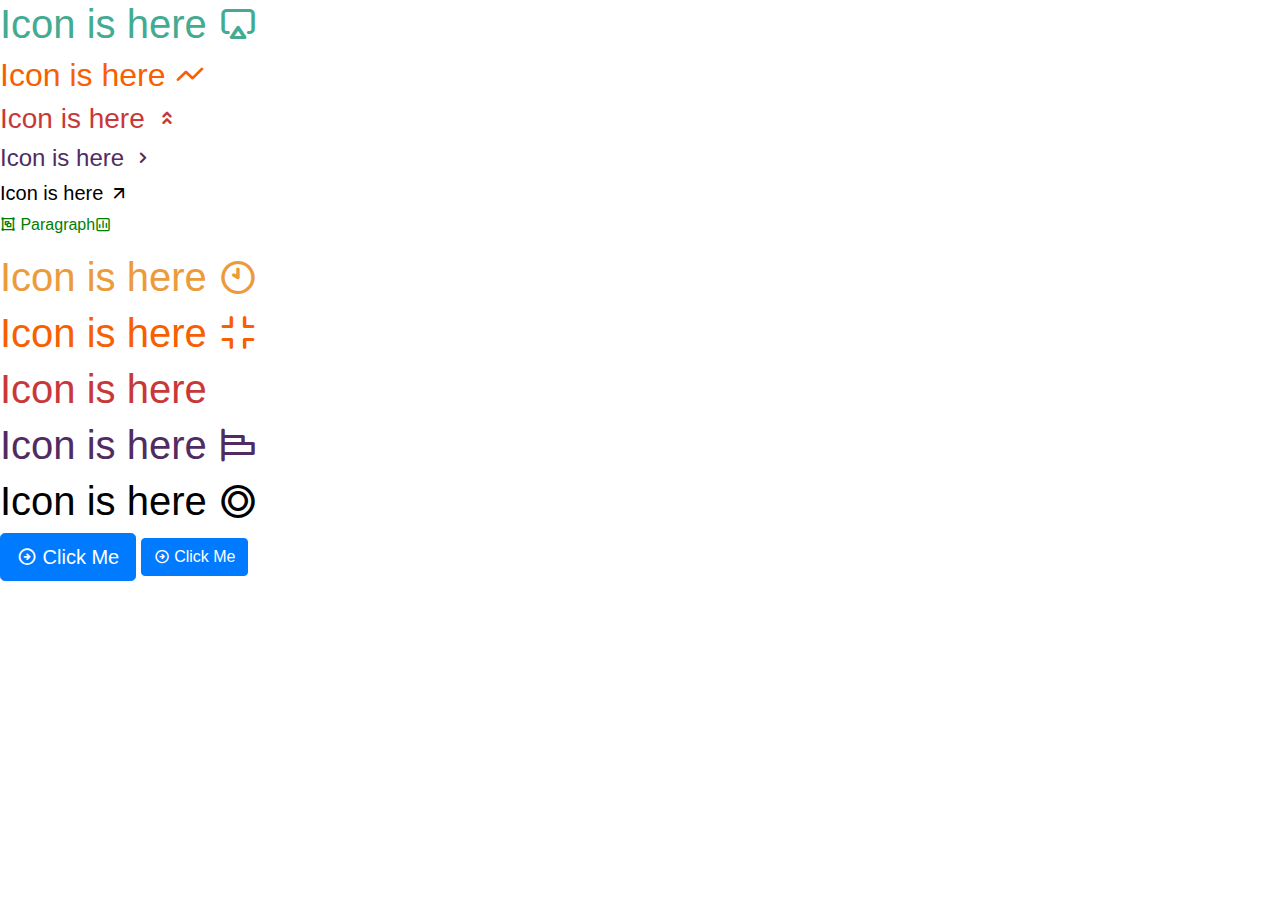
<file: assets/libs/@iconscout/unicons/index-line.html>
<!DOCTYPE html>
<html lang="en">
  <head>
    <meta charset="UTF-8" />
    <meta name="viewport" content="width=device-width, initial-scale=1.0" />
    <meta http-equiv="X-UA-Compatible" content="ie=edge" />
    <title>Unicons</title>
    <link rel="stylesheet" href="./css/line.css" />
    <link rel="stylesheet" href="https://stackpath.bootstrapcdn.com/bootstrap/4.5.2/css/bootstrap.min.css" integrity="sha384-JcKb8q3iqJ61gNV9KGb8thSsNjpSL0n8PARn9HuZOnIxN0hoP+VmmDGMN5t9UJ0Z" crossorigin="anonymous">
  </head>
  <body>
    <h1 style="color: #43ab92;">Icon is here <i class="uil uil-airplay"></i></h1>
    <h2 style="color: #f75f00">Icon is here <i class="uil uil-analysis"></i></h2>
    <h3 style="color: #c93838">
      Icon is here <i class="uil uil-angle-double-up"></i>
    </h3>
    <h4 style="color: #512c62">
      Icon is here <i class="uil uil-angle-right"></i>
    </h4>
    <h5 style="color: #000000">
      Icon is here <i class="uil uil-arrow-up-right"></i>
    </h5>
    <p style="color: green">
      <i class="uil uil-object-group"></i> Paragraph<i class="uil uil-chart"></i>
    </p>

    <h1 style="color: #ec9b3b">
      Icon is here <i class="uil uil-white uil-clock-ten"></i>
    </h1>
    <h1 style="color: #f75f00; --uil-color: #000000">
      Icon is here <i class="uil uil-white uil-compress"></i>
    </h1>
    <h1 style="color: #c93838">
      Icon is here <i class="uil uil-white uil-exit"></i>
    </h1>
    <h1 style="color: #512c62">
      Icon is here <i class="uil uil-white uil-horizontal-align-left"></i>
    </h1>
    <h1 style="color: #000000">
      Icon is here <i class="uil uil-white uil-record-audio"></i>
    </h1>

    <button type="button" class="btn btn-primary btn-lg">
      <i class="uil uil-arrow-circle-right"></i>
      Click Me
    </button>
    <button type="button" class="btn btn-primary">
      <i class="uil uil-arrow-circle-right"></i>
      Click Me
    </button>
  </body>
</html>
</file>
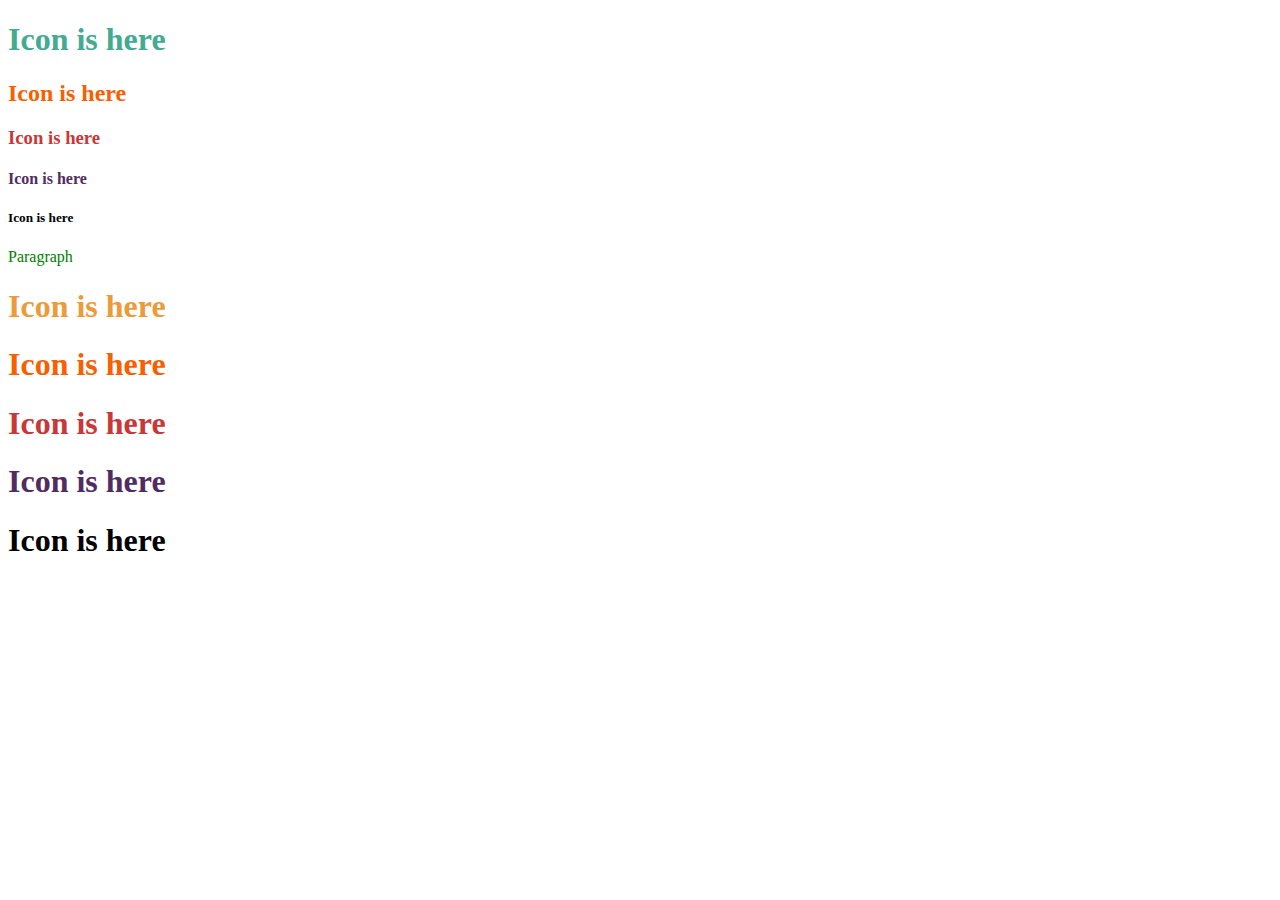
<file: assets/libs/@iconscout/unicons/index-monochrome.html>
<!DOCTYPE html>
<html lang="en">
  <head>
    <meta charset="UTF-8" />
    <meta name="viewport" content="width=device-width, initial-scale=1.0" />
    <meta http-equiv="X-UA-Compatible" content="ie=edge" />
    <title>Unicons</title>
    <script src="./script/monochrome/bundle.js"></script>
  </head>
  <body>
    <h1 style="color: #43ab92;">Icon is here <i class="uim uim-airplay" style="--uim-color: #f75f00"></i></h1>
    <h2 style="color: #f75f00">Icon is here <i class="uim uim-analysis"></i></h2>
    <h3 style="color: #c93838">
      Icon is here <i class="uim uim-angle-double-up"></i>
    </h3>
    <h4 style="color: #512c62">
      Icon is here <i class="uim uim-angle-right"></i>
    </h4>
    <h5 style="color: #000000">
      Icon is here <i class="uim uim-arrow-up-right"></i>
    </h5>
    <p style="color: green">
      <i class="uim uim-object-group"></i> Paragraph<i class="uim uim-chart"></i>
    </p>

    <h1 style="color: #ec9b3b">
      Icon is here <i class="uim uim-white uim-clock-ten"></i>
    </h1>
    <h1 style="color: #f75f00; --uim-color: #000000">
      Icon is here <i class="uim uim-white uim-compress"></i>
    </h1>
    <h1 style="color: #c93838">
      Icon is here <i class="uim uim-white uim-exit"></i>
    </h1>
    <h1 style="color: #512c62">
      Icon is here <i class="uim uim-white uim-horizontal-align-left"></i>
    </h1>
    <h1 style="color: #000000">
      Icon is here <i class="uim uim-white uim-record-audio"></i>
    </h1>
  </body>
</html>
</file>
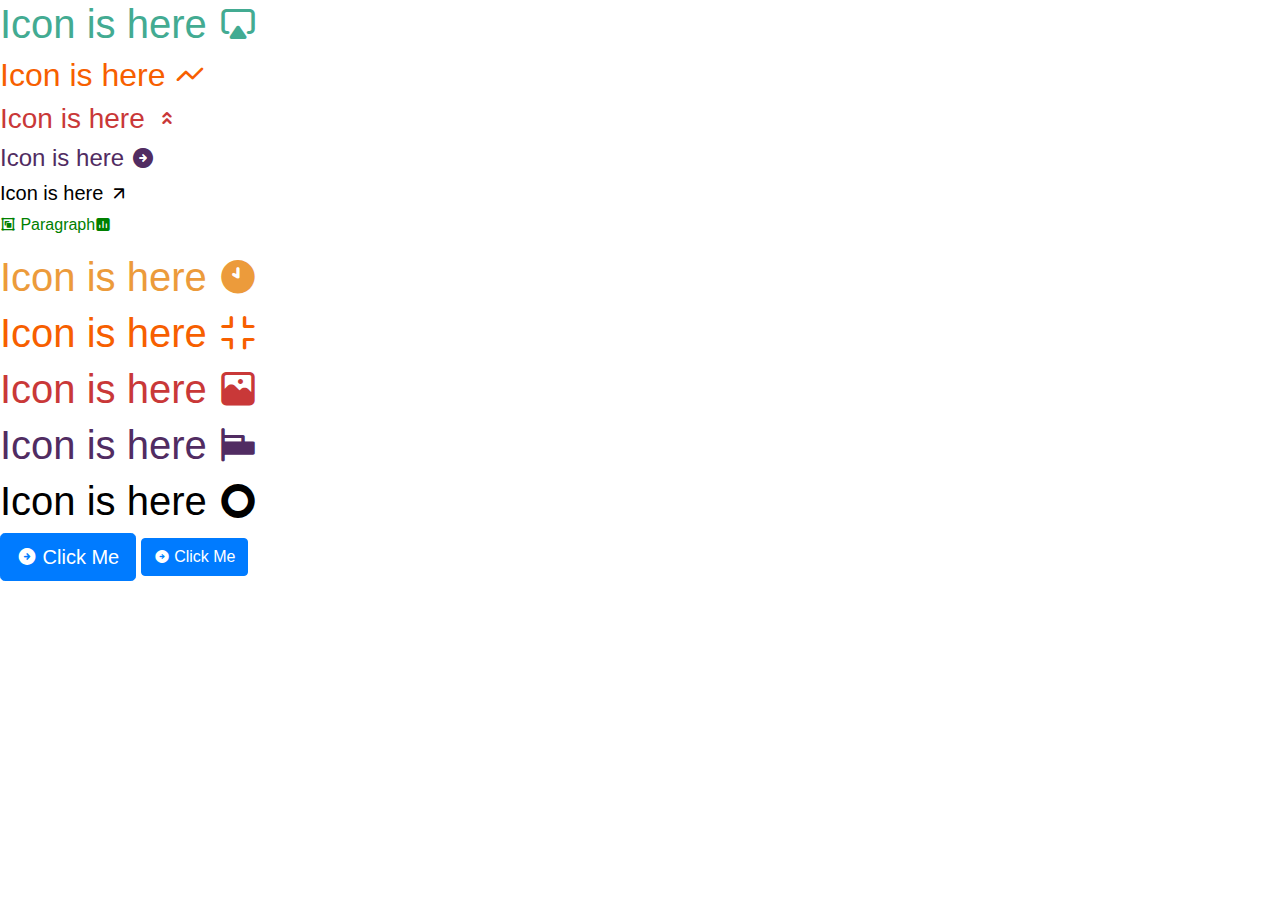
<file: assets/libs/@iconscout/unicons/index-solid.html>
<!DOCTYPE html>
<html lang="en">
  <head>
    <meta charset="UTF-8" />
    <meta name="viewport" content="width=device-width, initial-scale=1.0" />
    <meta http-equiv="X-UA-Compatible" content="ie=edge" />
    <title>Unicons</title>
    <link rel="stylesheet" href="./css/solid.css" />
    <link rel="stylesheet" href="https://stackpath.bootstrapcdn.com/bootstrap/4.5.2/css/bootstrap.min.css" integrity="sha384-JcKb8q3iqJ61gNV9KGb8thSsNjpSL0n8PARn9HuZOnIxN0hoP+VmmDGMN5t9UJ0Z" crossorigin="anonymous">
  </head>
  <body>
    <h1 style="color: #43ab92;">Icon is here <i class="uis uis-airplay"></i></h1>
    <h2 style="color: #f75f00">Icon is here <i class="uis uis-analysis"></i></h2>
    <h3 style="color: #c93838">
      Icon is here <i class="uis uis-angle-double-up"></i>
    </h3>
    <h4 style="color: #512c62">
      Icon is here <i class="uis uis-arrow-circle-right"></i>
    </h4>
    <h5 style="color: #000000">
      Icon is here <i class="uis uis-arrow-up-right"></i>
    </h5>
    <p style="color: green">
      <i class="uis uis-object-group"></i> Paragraph<i class="uis uis-chart"></i>
    </p>

    <h1 style="color: #ec9b3b">
      Icon is here <i class="uis uis-white uis-clock-ten"></i>
    </h1>
    <h1 style="color: #f75f00; --uis-color: #000000">
      Icon is here <i class="uis uis-white uis-compress"></i>
    </h1>
    <h1 style="color: #c93838">
      Icon is here <i class="uis uis-white uis-scenery"></i>
    </h1>
    <h1 style="color: #512c62">
      Icon is here <i class="uis uis-white uis-horizontal-align-left"></i>
    </h1>
    <h1 style="color: #000000">
      Icon is here <i class="uis uis-white uis-record-audio"></i>
    </h1>

    <button type="button" class="btn btn-primary btn-lg">
      <i class="uis uis-arrow-circle-right"></i>
      Click Me
    </button>
    <button type="button" class="btn btn-primary">
      <i class="uis uis-arrow-circle-right"></i>
      Click Me
    </button>
  </body>
</html>
</file>
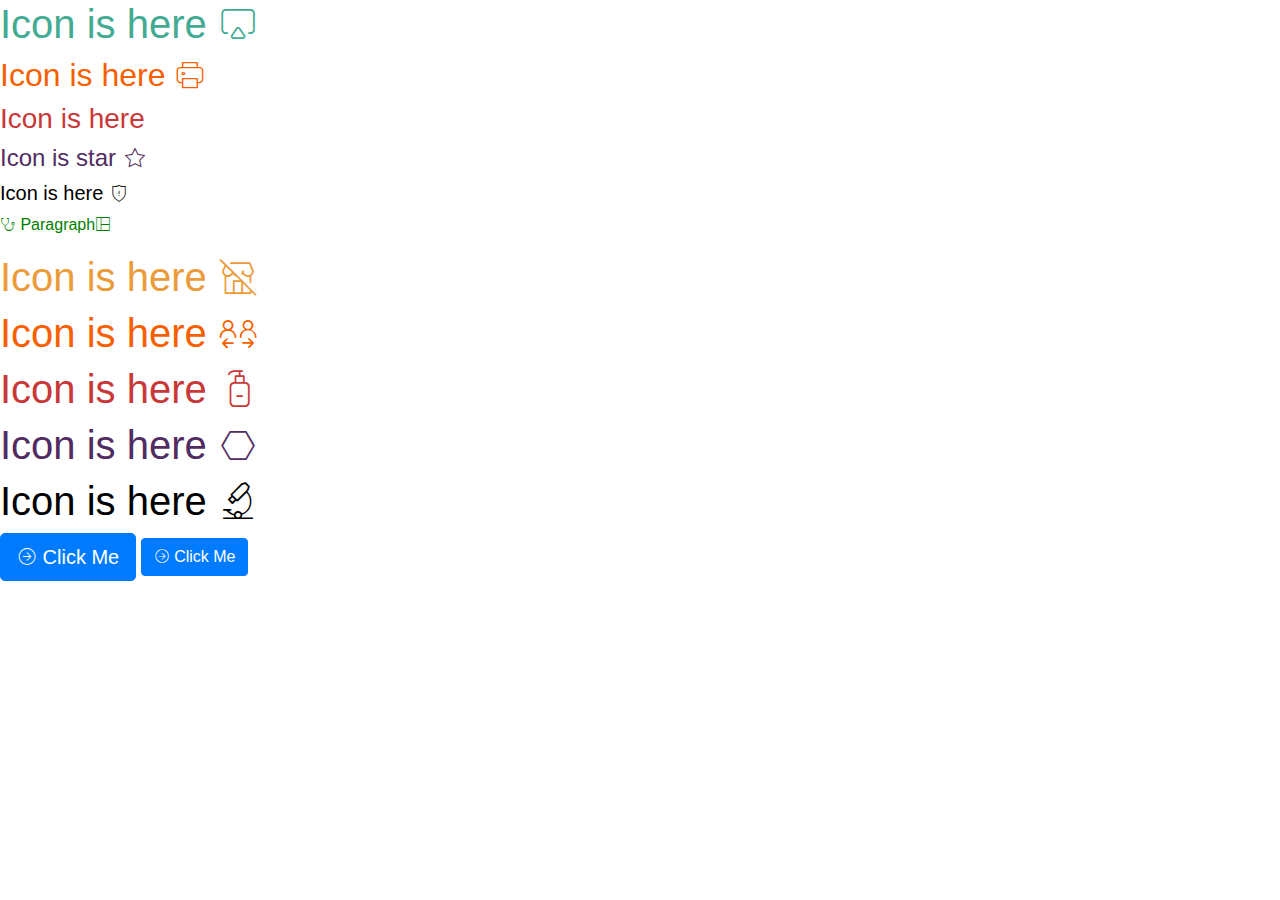
<file: assets/libs/@iconscout/unicons/index-thinline.html>
<!DOCTYPE html>
<html lang="en">
  <head>
    <meta charset="UTF-8" />
    <meta name="viewport" content="width=device-width, initial-scale=1.0" />
    <meta http-equiv="X-UA-Compatible" content="ie=edge" />
    <title>Unicons</title>
    <link rel="stylesheet" href="./css/thinline.css" />
    <link
      rel="stylesheet"
      href="https://stackpath.bootstrapcdn.com/bootstrap/4.5.2/css/bootstrap.min.css"
      integrity="sha384-JcKb8q3iqJ61gNV9KGb8thSsNjpSL0n8PARn9HuZOnIxN0hoP+VmmDGMN5t9UJ0Z"
      crossorigin="anonymous"
    />
  </head>
  <body>
    <h1 style="color: #43ab92">Icon is here <i class="uit uit-airplay"></i></h1>
    <h2 style="color: #f75f00">Icon is here <i class="uit uit-print"></i></h2>
    <h3 style="color: #c93838">
      Icon is here <i class="uit uit-angle-double-up"></i>
    </h3>
    <h4 style="color: #512c62">Icon is star <i class="uit uit-star"></i></h4>
    <h5 style="color: #000000">
      Icon is here <i class="uit uit-shield-exclamation"></i>
    </h5>
    <p style="color: green">
      <i class="uit uit-stethoscope-alt"></i> Paragraph<i
        class="uit uit-window-grid"
      ></i>
    </p>

    <h1 style="color: #ec9b3b">
      Icon is here <i class="uit uit-white uit-store-slash"></i>
    </h1>
    <h1 style="color: #f75f00; --uit-color: #000000">
      Icon is here <i class="uit uit-white uit-social-distancing"></i>
    </h1>
    <h1 style="color: #c93838">
      Icon is here <i class="uit uit-white uit-sanitizer-alt"></i>
    </h1>
    <h1 style="color: #512c62">
      Icon is here <i class="uit uit-white uit-polygon"></i>
    </h1>
    <h1 style="color: #000000">
      Icon is here <i class="uit uit-white uit-microscope"></i>
    </h1>

    <button type="button" class="btn btn-primary btn-lg">
      <i class="uit uit-arrow-circle-right"></i>
      Click Me
    </button>
    <button type="button" class="btn btn-primary">
      <i class="uit uit-arrow-circle-right"></i>
      Click Me
    </button>
  </body>
</html>
</file>
<file: assets/libs/@iconscout/unicons/css/line.css>
@font-face {
  font-family: 'unicons-line';
  src: url('../fonts/line/unicons-0.eot');
  src: url('../fonts/line/unicons-0.eot#iefix') format('embedded-opentype'),
        url('../fonts/line/unicons-0.woff2') format('woff2'),
        url('../fonts/line/unicons-0.woff') format('woff'),
        url('../fonts/line/unicons-0.ttf') format('truetype'),
        url('../fonts/line/unicons-0.svg#unicons') format('svg');
  font-weight: normal;
  font-style: normal;
  unicode-range: U+E800-E83B;
}
@font-face {
  font-family: 'unicons-line';
  src: url('../fonts/line/unicons-1.eot');
  src: url('../fonts/line/unicons-1.eot#iefix') format('embedded-opentype'),
        url('../fonts/line/unicons-1.woff2') format('woff2'),
        url('../fonts/line/unicons-1.woff') format('woff'),
        url('../fonts/line/unicons-1.ttf') format('truetype'),
        url('../fonts/line/unicons-1.svg#unicons') format('svg');
  font-weight: normal;
  font-style: normal;
  unicode-range: U+E83C-E877;
}
@font-face {
  font-family: 'unicons-line';
  src: url('../fonts/line/unicons-10.eot');
  src: url('../fonts/line/unicons-10.eot#iefix') format('embedded-opentype'),
        url('../fonts/line/unicons-10.woff2') format('woff2'),
        url('../fonts/line/unicons-10.woff') format('woff'),
        url('../fonts/line/unicons-10.ttf') format('truetype'),
        url('../fonts/line/unicons-10.svg#unicons') format('svg');
  font-weight: normal;
  font-style: normal;
  unicode-range: U+EA5B-EA96;
}
@font-face {
  font-family: 'unicons-line';
  src: url('../fonts/line/unicons-11.eot');
  src: url('../fonts/line/unicons-11.eot#iefix') format('embedded-opentype'),
        url('../fonts/line/unicons-11.woff2') format('woff2'),
        url('../fonts/line/unicons-11.woff') format('woff'),
        url('../fonts/line/unicons-11.ttf') format('truetype'),
        url('../fonts/line/unicons-11.svg#unicons') format('svg');
  font-weight: normal;
  font-style: normal;
  unicode-range: U+EA97-EAD4;
}
@font-face {
  font-family: 'unicons-line';
  src: url('../fonts/line/unicons-12.eot');
  src: url('../fonts/line/unicons-12.eot#iefix') format('embedded-opentype'),
        url('../fonts/line/unicons-12.woff2') format('woff2'),
        url('../fonts/line/unicons-12.woff') format('woff'),
        url('../fonts/line/unicons-12.ttf') format('truetype'),
        url('../fonts/line/unicons-12.svg#unicons') format('svg');
  font-weight: normal;
  font-style: normal;
  unicode-range: U+EAD5-EB11;
}
@font-face {
  font-family: 'unicons-line';
  src: url('../fonts/line/unicons-13.eot');
  src: url('../fonts/line/unicons-13.eot#iefix') format('embedded-opentype'),
        url('../fonts/line/unicons-13.woff2') format('woff2'),
        url('../fonts/line/unicons-13.woff') format('woff'),
        url('../fonts/line/unicons-13.ttf') format('truetype'),
        url('../fonts/line/unicons-13.svg#unicons') format('svg');
  font-weight: normal;
  font-style: normal;
  unicode-range: U+EB12-EB4D;
}
@font-face {
  font-family: 'unicons-line';
  src: url('../fonts/line/unicons-14.eot');
  src: url('../fonts/line/unicons-14.eot#iefix') format('embedded-opentype'),
        url('../fonts/line/unicons-14.woff2') format('woff2'),
        url('../fonts/line/unicons-14.woff') format('woff'),
        url('../fonts/line/unicons-14.ttf') format('truetype'),
        url('../fonts/line/unicons-14.svg#unicons') format('svg');
  font-weight: normal;
  font-style: normal;
  unicode-range: U+EB4E-EB89;
}
@font-face {
  font-family: 'unicons-line';
  src: url('../fonts/line/unicons-15.eot');
  src: url('../fonts/line/unicons-15.eot#iefix') format('embedded-opentype'),
        url('../fonts/line/unicons-15.woff2') format('woff2'),
        url('../fonts/line/unicons-15.woff') format('woff'),
        url('../fonts/line/unicons-15.ttf') format('truetype'),
        url('../fonts/line/unicons-15.svg#unicons') format('svg');
  font-weight: normal;
  font-style: normal;
  unicode-range: U+EB8A-EBC5;
}
@font-face {
  font-family: 'unicons-line';
  src: url('../fonts/line/unicons-16.eot');
  src: url('../fonts/line/unicons-16.eot#iefix') format('embedded-opentype'),
        url('../fonts/line/unicons-16.woff2') format('woff2'),
        url('../fonts/line/unicons-16.woff') format('woff'),
        url('../fonts/line/unicons-16.ttf') format('truetype'),
        url('../fonts/line/unicons-16.svg#unicons') format('svg');
  font-weight: normal;
  font-style: normal;
  unicode-range: U+EBC6-EC01;
}
@font-face {
  font-family: 'unicons-line';
  src: url('../fonts/line/unicons-17.eot');
  src: url('../fonts/line/unicons-17.eot#iefix') format('embedded-opentype'),
        url('../fonts/line/unicons-17.woff2') format('woff2'),
        url('../fonts/line/unicons-17.woff') format('woff'),
        url('../fonts/line/unicons-17.ttf') format('truetype'),
        url('../fonts/line/unicons-17.svg#unicons') format('svg');
  font-weight: normal;
  font-style: normal;
  unicode-range: U+EC02-EC3D;
}
@font-face {
  font-family: 'unicons-line';
  src: url('../fonts/line/unicons-18.eot');
  src: url('../fonts/line/unicons-18.eot#iefix') format('embedded-opentype'),
        url('../fonts/line/unicons-18.woff2') format('woff2'),
        url('../fonts/line/unicons-18.woff') format('woff'),
        url('../fonts/line/unicons-18.ttf') format('truetype'),
        url('../fonts/line/unicons-18.svg#unicons') format('svg');
  font-weight: normal;
  font-style: normal;
  unicode-range: U+EC3E-EC79;
}
@font-face {
  font-family: 'unicons-line';
  src: url('../fonts/line/unicons-19.eot');
  src: url('../fonts/line/unicons-19.eot#iefix') format('embedded-opentype'),
        url('../fonts/line/unicons-19.woff2') format('woff2'),
        url('../fonts/line/unicons-19.woff') format('woff'),
        url('../fonts/line/unicons-19.ttf') format('truetype'),
        url('../fonts/line/unicons-19.svg#unicons') format('svg');
  font-weight: normal;
  font-style: normal;
  unicode-range: U+EC7A-ECB5;
}
@font-face {
  font-family: 'unicons-line';
  src: url('../fonts/line/unicons-2.eot');
  src: url('../fonts/line/unicons-2.eot#iefix') format('embedded-opentype'),
        url('../fonts/line/unicons-2.woff2') format('woff2'),
        url('../fonts/line/unicons-2.woff') format('woff'),
        url('../fonts/line/unicons-2.ttf') format('truetype'),
        url('../fonts/line/unicons-2.svg#unicons') format('svg');
  font-weight: normal;
  font-style: normal;
  unicode-range: U+E878-E8B3;
}
@font-face {
  font-family: 'unicons-line';
  src: url('../fonts/line/unicons-20.eot');
  src: url('../fonts/line/unicons-20.eot#iefix') format('embedded-opentype'),
        url('../fonts/line/unicons-20.woff2') format('woff2'),
        url('../fonts/line/unicons-20.woff') format('woff'),
        url('../fonts/line/unicons-20.ttf') format('truetype'),
        url('../fonts/line/unicons-20.svg#unicons') format('svg');
  font-weight: normal;
  font-style: normal;
  unicode-range: U+ECB6-ECB9;
}
@font-face {
  font-family: 'unicons-line';
  src: url('../fonts/line/unicons-3.eot');
  src: url('../fonts/line/unicons-3.eot#iefix') format('embedded-opentype'),
        url('../fonts/line/unicons-3.woff2') format('woff2'),
        url('../fonts/line/unicons-3.woff') format('woff'),
        url('../fonts/line/unicons-3.ttf') format('truetype'),
        url('../fonts/line/unicons-3.svg#unicons') format('svg');
  font-weight: normal;
  font-style: normal;
  unicode-range: U+E8B4-E8EF;
}
@font-face {
  font-family: 'unicons-line';
  src: url('../fonts/line/unicons-4.eot');
  src: url('../fonts/line/unicons-4.eot#iefix') format('embedded-opentype'),
        url('../fonts/line/unicons-4.woff2') format('woff2'),
        url('../fonts/line/unicons-4.woff') format('woff'),
        url('../fonts/line/unicons-4.ttf') format('truetype'),
        url('../fonts/line/unicons-4.svg#unicons') format('svg');
  font-weight: normal;
  font-style: normal;
  unicode-range: U+E8F0-E92B;
}
@font-face {
  font-family: 'unicons-line';
  src: url('../fonts/line/unicons-5.eot');
  src: url('../fonts/line/unicons-5.eot#iefix') format('embedded-opentype'),
        url('../fonts/line/unicons-5.woff2') format('woff2'),
        url('../fonts/line/unicons-5.woff') format('woff'),
        url('../fonts/line/unicons-5.ttf') format('truetype'),
        url('../fonts/line/unicons-5.svg#unicons') format('svg');
  font-weight: normal;
  font-style: normal;
  unicode-range: U+E92C-E967;
}
@font-face {
  font-family: 'unicons-line';
  src: url('../fonts/line/unicons-6.eot');
  src: url('../fonts/line/unicons-6.eot#iefix') format('embedded-opentype'),
        url('../fonts/line/unicons-6.woff2') format('woff2'),
        url('../fonts/line/unicons-6.woff') format('woff'),
        url('../fonts/line/unicons-6.ttf') format('truetype'),
        url('../fonts/line/unicons-6.svg#unicons') format('svg');
  font-weight: normal;
  font-style: normal;
  unicode-range: U+E968-E9A4;
}
@font-face {
  font-family: 'unicons-line';
  src: url('../fonts/line/unicons-7.eot');
  src: url('../fonts/line/unicons-7.eot#iefix') format('embedded-opentype'),
        url('../fonts/line/unicons-7.woff2') format('woff2'),
        url('../fonts/line/unicons-7.woff') format('woff'),
        url('../fonts/line/unicons-7.ttf') format('truetype'),
        url('../fonts/line/unicons-7.svg#unicons') format('svg');
  font-weight: normal;
  font-style: normal;
  unicode-range: U+E9A5-E9E1;
}
@font-face {
  font-family: 'unicons-line';
  src: url('../fonts/line/unicons-8.eot');
  src: url('../fonts/line/unicons-8.eot#iefix') format('embedded-opentype'),
        url('../fonts/line/unicons-8.woff2') format('woff2'),
        url('../fonts/line/unicons-8.woff') format('woff'),
        url('../fonts/line/unicons-8.ttf') format('truetype'),
        url('../fonts/line/unicons-8.svg#unicons') format('svg');
  font-weight: normal;
  font-style: normal;
  unicode-range: U+E9E2-EA1D;
}
@font-face {
  font-family: 'unicons-line';
  src: url('../fonts/line/unicons-9.eot');
  src: url('../fonts/line/unicons-9.eot#iefix') format('embedded-opentype'),
        url('../fonts/line/unicons-9.woff2') format('woff2'),
        url('../fonts/line/unicons-9.woff') format('woff'),
        url('../fonts/line/unicons-9.ttf') format('truetype'),
        url('../fonts/line/unicons-9.svg#unicons') format('svg');
  font-weight: normal;
  font-style: normal;
  unicode-range: U+EA1E-EA5A;
}[class^="uil-"]:before,
[class*=" uil-"]:before {
  font-family: "unicons-line";
  font-style: normal;
  font-weight: normal;
  speak: none;

  display: inline-block;
  text-decoration: inherit;

  /* For safety - reset parent styles, that can break glyph codes */
  font-variant: normal;
  text-transform: none;

  /* fix buttons height, for twitter bootstrap */
  line-height: 1;

  /* Font smoothing. That was taken from TWBS */
  -webkit-font-smoothing: antialiased;
  -moz-osx-font-smoothing: grayscale;
}

/* Flip and Rotate */

[class*="uil-"].flip-horizontal:before {
  transform: scaleX(-1);
}
[class*="uil-"].flip-horizontal.rotate-90:before {
  transform: rotate(90deg) scaleX(-1);
}
[class*="uil-"].flip-horizontal.rotate-180:before {
  transform: rotate(180deg) scaleX(-1);
}
[class*="uil-"].flip-horizontal.rotate-270:before {
  transform: rotate(270deg) scaleX(-1);
}
[class*="uil-"].flip-horizontal.flip-vertical:before {
  transform: scale(-1);
}
[class*="uil-"].flip-horizontal.flip-vertical.rotate-90:before {
  transform: rotate(90deg) scale(-1);
}
[class*="uil-"].flip-horizontal.flip-vertical.rotate-180:before {
  transform: rotate(180deg) scale(-1);
}
[class*="uil-"].flip-horizontal.flip-vertical.rotate-270:before {
  transform: rotate(270deg) scale(-1);
}
[class*="uil-"].flip-vertical:before {
  transform: scaleY(-1);
}
[class*="uil-"].flip-vertical.rotate-90:before {
  transform: rotate(90deg) scaleY(-1);
}
[class*="uil-"].flip-vertical.rotate-180:before {
  transform: rotate(180deg) scaleY(-1);
}
[class*="uil-"].flip-vertical.rotate-270:before {
  transform: rotate(270deg) scaleY(-1);
}
[class*="uil-"].rotate-90:before {
  transform: rotate(90deg);
}
[class*="uil-"].rotate-180:before {
  transform: rotate(180deg);
}
[class*="uil-"].rotate-270:before {
  transform: rotate(270deg);
}
.uil-comment-block:before { content: '\e800'; }.uil-comment-alt-edit:before { content: '\e801'; }.uil-comments:before { content: '\e802'; }.uil-comment-alt-search:before { content: '\e803'; }.uil-comment-shield:before { content: '\e804'; }.uil-comment-alt-dots:before { content: '\e805'; }.uil-comment-download:before { content: '\e806'; }.uil-comment-check:before { content: '\e807'; }.uil-comment-alt-chart-lines:before { content: '\e808'; }.uil-comment-alt-download:before { content: '\e809'; }.uil-comment-alt-lock:before { content: '\e80a'; }.uil-comment-medical:before { content: '\e80b'; }.uil-comment-alt-heart:before { content: '\e80c'; }.uil-comment:before { content: '\e80d'; }.uil-comment-alt-share:before { content: '\e80e'; }.uil-comment-alt-upload:before { content: '\e80f'; }.uil-comment-dots:before { content: '\e810'; }.uil-comment-alt-lines:before { content: '\e811'; }.uil-comment-lock:before { content: '\e812'; }.uil-comment-heart:before { content: '\e813'; }.uil-comment-info-alt:before { content: '\e814'; }.uil-comment-upload:before { content: '\e815'; }.uil-comment-alt-medical:before { content: '\e816'; }.uil-chat-info:before { content: '\e817'; }.uil-comment-alt-notes:before { content: '\e818'; }.uil-comment-alt-plus:before { content: '\e819'; }.uil-comment-alt-image:before { content: '\e81a'; }.uil-comment-share:before { content: '\e81b'; }.uil-comment-edit:before { content: '\e81c'; }.uil-comment-alt-block:before { content: '\e81d'; }.uil-comment-chart-line:before { content: '\e81e'; }.uil-comment-alt-question:before { content: '\e81f'; }.uil-comment-lines:before { content: '\e820'; }.uil-comment-redo:before { content: '\e821'; }.uil-comment-alt-check:before { content: '\e822'; }.uil-comment-alt-shield:before { content: '\e823'; }.uil-chat:before { content: '\e824'; }.uil-comment-alt-message:before { content: '\e825'; }.uil-comment-search:before { content: '\e826'; }.uil-chat-bubble-user:before { content: '\e827'; }.uil-comments-alt:before { content: '\e828'; }.uil-comment-image:before { content: '\e829'; }.uil-comment-alt:before { content: '\e82a'; }.uil-comment-verify:before { content: '\e82b'; }.uil-comment-plus:before { content: '\e82c'; }.uil-comment-question:before { content: '\e82d'; }.uil-comment-notes:before { content: '\e82e'; }.uil-comment-alt-exclamation:before { content: '\e82f'; }.uil-comment-exclamation:before { content: '\e830'; }.uil-no-entry:before { content: '\e831'; }.uil-screw:before { content: '\e832'; }.uil-tape:before { content: '\e833'; }.uil-paint-tool:before { content: '\e834'; }.uil-comment-alt-verify:before { content: '\e835'; }.uil-comment-alt-redo:before { content: '\e836'; }.uil-trowel:before { content: '\e837'; }.uil-drill:before { content: '\e838'; }.uil-comment-info:before { content: '\e839'; }.uil-jackhammer:before { content: '\e83a'; }.uil-comment-alt-info:before { content: '\e83b'; }.uil-wheel-barrow:before { content: '\e83c'; }.uil-comment-message:before { content: '\e83d'; }.uil-shovel:before { content: '\e83e'; }.uil-keyhole-square:before { content: '\e83f'; }.uil-keyhole-circle:before { content: '\e840'; }.uil-traffic-barrier:before { content: '\e841'; }.uil-keyhole-square-full:before { content: '\e842'; }.uil-wall:before { content: '\e843'; }.uil-constructor:before { content: '\e844'; }.uil-hard-hat:before { content: '\e845'; }.uil-shield-exclamation:before { content: '\e846'; }.uil-lock-open-alt:before { content: '\e847'; }.uil-unlock:before { content: '\e848'; }.uil-unlock-alt:before { content: '\e849'; }.uil-heart-alt:before { content: '\e84a'; }.uil-octagon:before { content: '\e84b'; }.uil-lock:before { content: '\e84c'; }.uil-triangle:before { content: '\e84d'; }.uil-star:before { content: '\e84e'; }.uil-shield-slash:before { content: '\e84f'; }.uil-lock-access:before { content: '\e850'; }.uil-pentagon:before { content: '\e851'; }.uil-shield-check:before { content: '\e852'; }.uil-square:before { content: '\e853'; }.uil-shield-question:before { content: '\e854'; }.uil-padlock:before { content: '\e855'; }.uil-wheelchair:before { content: '\e856'; }.uil-lock-alt:before { content: '\e857'; }.uil-polygon:before { content: '\e858'; }.uil-circle:before { content: '\e859'; }.uil-copyright:before { content: '\e85a'; }.uil-closed-captioning:before { content: '\e85b'; }.uil-trademark:before { content: '\e85c'; }.uil-heart:before { content: '\e85d'; }.uil-parking-circle:before { content: '\e85e'; }.uil-mars:before { content: '\e85f'; }.uil-sad-squint:before { content: '\e860'; }.uil-registered:before { content: '\e861'; }.uil-nerd:before { content: '\e862'; }.uil-smile:before { content: '\e863'; }.uil-meh-alt:before { content: '\e864'; }.uil-annoyed:before { content: '\e865'; }.uil-sad-dizzy:before { content: '\e866'; }.uil-sad:before { content: '\e867'; }.uil-servicemark:before { content: '\e868'; }.uil-closed-captioning-slash:before { content: '\e869'; }.uil-venus:before { content: '\e86a'; }.uil-creative-commons-pd:before { content: '\e86b'; }.uil-frown:before { content: '\e86c'; }.uil-accessible-icon-alt:before { content: '\e86d'; }.uil-squint:before { content: '\e86e'; }.uil-meh:before { content: '\e86f'; }.uil-silence:before { content: '\e870'; }.uil-dizzy-meh:before { content: '\e871'; }.uil-parking-square:before { content: '\e872'; }.uil-shield:before { content: '\e873'; }.uil-smile-dizzy:before { content: '\e874'; }.uil-ninja:before { content: '\e875'; }.uil-smile-beam:before { content: '\e876'; }.uil-laughing:before { content: '\e877'; }.uil-previous:before { content: '\ea5b'; }.uil-film:before { content: '\ea5c'; }.uil-image-broken:before { content: '\ea5d'; }.uil-incoming-call:before { content: '\ea5e'; }.uil-image-check:before { content: '\ea5f'; }.uil-image-plus:before { content: '\ea60'; }.uil-video:before { content: '\ea61'; }.uil-camera-plus:before { content: '\ea62'; }.uil-play:before { content: '\ea63'; }.uil-cloud-question:before { content: '\ea64'; }.uil-skip-forward:before { content: '\ea65'; }.uil-image-lock:before { content: '\ea66'; }.uil-skip-forward-circle:before { content: '\ea67'; }.uil-skip-forward-alt:before { content: '\ea68'; }.uil-step-backward-circle:before { content: '\ea69'; }.uil-boombox:before { content: '\ea6a'; }.uil-step-backward-alt:before { content: '\ea6b'; }.uil-image-share:before { content: '\ea6c'; }.uil-cloud-database-tree:before { content: '\ea6d'; }.uil-snowflake:before { content: '\ea6e'; }.uil-temperature-quarter:before { content: '\ea6f'; }.uil-cloud-showers-heavy:before { content: '\ea70'; }.uil-fahrenheit:before { content: '\ea71'; }.uil-snowflake-alt:before { content: '\ea72'; }.uil-cloud-wind:before { content: '\ea73'; }.uil-tornado:before { content: '\ea74'; }.uil-cloud-sun-hail:before { content: '\ea75'; }.uil-cloud:before { content: '\ea76'; }.uil-image-edit:before { content: '\ea77'; }.uil-cloud-moon-hail:before { content: '\ea78'; }.uil-temperature-empty:before { content: '\ea79'; }.uil-cloud-sun-rain:before { content: '\ea7a'; }.uil-thunderstorm:before { content: '\ea7b'; }.uil-thunderstorm-sun:before { content: '\ea7c'; }.uil-temperature-three-quarter:before { content: '\ea7d'; }.uil-thunderstorm-moon:before { content: '\ea7e'; }.uil-snow-flake:before { content: '\ea7f'; }.uil-raindrops:before { content: '\ea80'; }.uil-forecastcloud-moon-tear:before { content: '\ea81'; }.uil-cloud-rain:before { content: '\ea82'; }.uil-cloud-sun-tear:before { content: '\ea83'; }.uil-cloud-moon-showers:before { content: '\ea84'; }.uil-cloud-rain-sun:before { content: '\ea85'; }.uil-cloud-showers-alt:before { content: '\ea86'; }.uil-cloud-showers:before { content: '\ea87'; }.uil-cloud-hail:before { content: '\ea88'; }.uil-cloud-drizzle:before { content: '\ea89'; }.uil-cloud-moon:before { content: '\ea8a'; }.uil-moon:before { content: '\ea8b'; }.uil-cloud-moon-rain:before { content: '\ea8c'; }.uil-moonset:before { content: '\ea8d'; }.uil-celsius:before { content: '\ea8e'; }.uil-image-upload:before { content: '\ea8f'; }.uil-cloud-sun-meatball:before { content: '\ea90'; }.uil-windsock:before { content: '\ea91'; }.uil-stop-circle:before { content: '\ea92'; }.uil-temperature-plus:before { content: '\ea93'; }.uil-moon-eclipse:before { content: '\ea94'; }.uil-vertical-align-top:before { content: '\ea95'; }.uil-cloud-meatball:before { content: '\ea96'; }.uil-temperature:before { content: '\ea97'; }.uil-cloud-moon-meatball:before { content: '\ea98'; }.uil-flip-h-alt:before { content: '\ea99'; }.uil-vector-square-alt:before { content: '\ea9a'; }.uil-object-ungroup:before { content: '\ea9b'; }.uil-th:before { content: '\ea9c'; }.uil-images:before { content: '\ea9d'; }.uil-temperature-minus:before { content: '\ea9e'; }.uil-flip-v:before { content: '\ea9f'; }.uil-cloud-sun-rain-alt:before { content: '\eaa0'; }.uil-square-full:before { content: '\eaa2'; }.uil-vertical-distribute-bottom:before { content: '\eaa3'; }.uil-panorama-h-alt:before { content: '\eaa4'; }.uil-pathfinder-unite:before { content: '\eaa5'; }.uil-wind:before { content: '\eaa6'; }.uil-vector-square:before { content: '\eaa7'; }.uil-vertical-align-bottom:before { content: '\eaa8'; }.uil-ruler:before { content: '\eaa9'; }.uil-object-group:before { content: '\eaaa'; }.uil-panorama-v:before { content: '\eaab'; }.uil-panorama-h:before { content: '\eaac'; }.uil-temperature-half:before { content: '\eaad'; }.uil-layers-alt:before { content: '\eaaf'; }.uil-line-alt:before { content: '\eab0'; }.uil-image-resize-landscape:before { content: '\eab1'; }.uil-image-resize-square:before { content: '\eab2'; }.uil-pathfinder:before { content: '\eab3'; }.uil-flip-h:before { content: '\eab4'; }.uil-horizontal-distribution-right:before { content: '\eab5'; }.uil-horizontal-distribution-left:before { content: '\eab6'; }.uil-horizontal-distribution-center:before { content: '\eab7'; }.uil-horizontal-align-center:before { content: '\eab8'; }.uil-ruler-combined:before { content: '\eab9'; }.uil-horizontal-align-right:before { content: '\eaba'; }.uil-horizontal-align-left:before { content: '\eabb'; }.uil-table:before { content: '\eabc'; }.uil-th-slash:before { content: '\eabd'; }.uil-crop-alt-rotate-right:before { content: '\eabe'; }.uil-apps:before { content: '\eabf'; }.uil-exclude:before { content: '\eac0'; }.uil-crop-alt:before { content: '\eac1'; }.uil-grids:before { content: '\eac2'; }.uil-flip-v-alt:before { content: '\eac3'; }.uil-vertical-distribution-center:before { content: '\eac4'; }.uil-crop-alt-rotate-left:before { content: '\eac5'; }.uil-vertical-distribution-top:before { content: '\eac6'; }.uil-brush-alt:before { content: '\eac7'; }.uil-circle-layer:before { content: '\eac8'; }.uil-modem:before { content: '\eac9'; }.uil-webcam:before { content: '\eaca'; }.uil-hdd:before { content: '\eacb'; }.uil-monitor:before { content: '\eacc'; }.uil-dice-four:before { content: '\eacd'; }.uil-wifi-router:before { content: '\eace'; }.uil-dice-five:before { content: '\eacf'; }.uil-dice-one:before { content: '\ead0'; }.uil-dice-two:before { content: '\ead1'; }.uil-dice-six:before { content: '\ead2'; }.uil-windy:before { content: '\ead3'; }.uil-swatchbook:before { content: '\ead4'; }.uil-cancel:before { content: '\ead5'; }.uil-clouds:before { content: '\ead6'; }.uil-mountains-sun:before { content: '\ead7'; }.uil-history:before { content: '\ead8'; }.uil-n-a:before { content: '\ead9'; }.uil-plane:before { content: '\eada'; }.uil-plane-departure:before { content: '\eadb'; }.uil-auto-flash:before { content: '\eadc'; }.uil-glass-martini:before { content: '\eadd'; }.uil-mobile-vibrate:before { content: '\eade'; }.uil-trees:before { content: '\eadf'; }.uil-voicemail:before { content: '\eae0'; }.uil-voicemail-rectangle:before { content: '\eae1'; }.uil-plane-fly:before { content: '\eae2'; }.uil-sync-exclamation:before { content: '\eae3'; }.uil-tachometer-fast:before { content: '\eae4'; }.uil-sign-in-alt:before { content: '\eae5'; }.uil-archive-alt:before { content: '\eae6'; }.uil-power:before { content: '\eae7'; }.uil-pizza-slice:before { content: '\eae9'; }.uil-refresh:before { content: '\eaea'; }.uil-anchor:before { content: '\eaeb'; }.uil-sync-slash:before { content: '\eaec'; }.uil-upload:before { content: '\eaed'; }.uil-glass:before { content: '\eaee'; }.uil-sign-out-alt:before { content: '\eaef'; }.uil-newspaper:before { content: '\eaf0'; }.uil-signin:before { content: '\eaf1'; }.uil-processor:before { content: '\eaf2'; }.uil-hunting:before { content: '\eaf3'; }.uil-coffee:before { content: '\eaf4'; }.uil-history-alt:before { content: '\eaf5'; }.uil-weight:before { content: '\eaf6'; }.uil-plane-arrival:before { content: '\eaf7'; }.uil-gift:before { content: '\eaf8'; }.uil-circuit:before { content: '\eaf9'; }.uil-archive:before { content: '\eafa'; }.uil-ban:before { content: '\eafb'; }.uil-crosshair-alt:before { content: '\eafc'; }.uil-crosshair:before { content: '\eafd'; }.uil-record-audio:before { content: '\eafe'; }.uil-flower:before { content: '\eaff'; }.uil-airplay:before { content: '\eb00'; }.uil-rss-interface:before { content: '\eb01'; }.uil-equal-circle:before { content: '\eb02'; }.uil-shutter:before { content: '\eb03'; }.uil-microphone-slash:before { content: '\eb04'; }.uil-life-ring:before { content: '\eb05'; }.uil-sliders-v-alt:before { content: '\eb06'; }.uil-compact-disc:before { content: '\eb07'; }.uil-sitemap:before { content: '\eb08'; }.uil-sliders-v:before { content: '\eb09'; }.uil-shutter-alt:before { content: '\eb0a'; }.uil-clapper-board:before { content: '\eb0b'; }.uil-water:before { content: '\eb0c'; }.uil-rainbow:before { content: '\eb0d'; }.uil-desert:before { content: '\eb0e'; }.uil-sunset:before { content: '\eb0f'; }.uil-mountains:before { content: '\eb10'; }.uil-bolt-slash:before { content: '\eb11'; }.uil-telescope:before { content: '\eb12'; }.uil-sperms:before { content: '\eb13'; }.uil-game-structure:before { content: '\eb14'; }.uil-ticket:before { content: '\eb15'; }.uil-presentation-play:before { content: '\eb16'; }.uil-book-open:before { content: '\eb17'; }.uil-notebooks:before { content: '\eb18'; }.uil-award-alt:before { content: '\eb19'; }.uil-bug:before { content: '\eb1a'; }.uil-browser:before { content: '\eb1b'; }.uil-rss-alt:before { content: '\eb1c'; }.uil-building:before { content: '\eb1d'; }.uil-lamp:before { content: '\eb1e'; }.uil-heart-rate:before { content: '\eb1f'; }.uil-swimmer:before { content: '\eb20'; }.uil-pump:before { content: '\eb21'; }.uil-crockery:before { content: '\eb22'; }.uil-message:before { content: '\eb23'; }.uil-bed-double:before { content: '\eb24'; }.uil-rope-way:before { content: '\eb25'; }.uil-water-glass:before { content: '\eb26'; }.uil-rotate-360:before { content: '\eb27'; }.uil-feedback:before { content: '\eb28'; }.uil-bed:before { content: '\eb29'; }.uil-utensils:before { content: '\eb2a'; }.uil-align-center-h:before { content: '\eb2b'; }.uil-baby-carriage:before { content: '\eb2c'; }.uil-post-stamp:before { content: '\eb2d'; }.uil-arrow-growth:before { content: '\eb2e'; }.uil-enter:before { content: '\eb2f'; }.uil-arrow:before { content: '\eb30'; }.uil-arrows-shrink-h:before { content: '\eb31'; }.uil-arrows-resize:before { content: '\eb32'; }.uil-presentation:before { content: '\eb33'; }.uil-arrows-h:before { content: '\eb34'; }.uil-scaling-right:before { content: '\eb35'; }.uil-import:before { content: '\eb36'; }.uil-arrow-circle-down:before { content: '\eb37'; }.uil-angle-double-down:before { content: '\eb38'; }.uil-chart-down:before { content: '\eb39'; }.uil-angle-down:before { content: '\eb3a'; }.uil-expand-left:before { content: '\eb3b'; }.uil-arrow-resize-diagonal:before { content: '\eb3c'; }.uil-exchange-alt:before { content: '\eb3d'; }.uil-angle-double-left:before { content: '\eb3e'; }.uil-expand-alt:before { content: '\eb3f'; }.uil-compress-arrows:before { content: '\eb40'; }.uil-caret-right:before { content: '\eb41'; }.uil-scroll-h:before { content: '\eb42'; }.uil-angle-double-right:before { content: '\eb43'; }.uil-arrow-to-bottom:before { content: '\eb44'; }.uil-sort:before { content: '\eb45'; }.uil-scaling-left:before { content: '\eb46'; }.uil-arrows-resize-h:before { content: '\eb47'; }.uil-arrow-from-top:before { content: '\eb48'; }.uil-arrows-up-right:before { content: '\eb49'; }.uil-arrows-left-down:before { content: '\eb4a'; }.uil-arrows-right-down:before { content: '\eb4b'; }.uil-arrows-h-alt:before { content: '\eb4c'; }.uil-download-alt:before { content: '\eb4d'; }.uil-compress-point:before { content: '\eb4e'; }.uil-arrow-up-left:before { content: '\eb4f'; }.uil-arrow-compress-h:before { content: '\eb50'; }.uil-arrows-v-alt:before { content: '\eb51'; }.uil-arrows-v:before { content: '\eb52'; }.uil-arrows-shrink-v:before { content: '\eb53'; }.uil-arrow-break:before { content: '\eb54'; }.uil-align-center-v:before { content: '\eb55'; }.uil-angle-up:before { content: '\eb56'; }.uil-arrow-circle-up:before { content: '\eb57'; }.uil-export:before { content: '\eb58'; }.uil-arrows-resize-v:before { content: '\eb59'; }.uil-upload-alt:before { content: '\eb5a'; }.uil-arrow-up-right:before { content: '\eb5b'; }.uil-corner-up-right:before { content: '\eb5c'; }.uil-angle-double-up:before { content: '\eb5d'; }.uil-sorting:before { content: '\eb5e'; }.uil-exchange:before { content: '\eb5f'; }.uil-corner-down-left:before { content: '\eb60'; }.uil-corner-right-down:before { content: '\eb61'; }.uil-corner-down-right:before { content: '\eb62'; }.uil-corner-up-left:before { content: '\eb63'; }.uil-corner-left-down:before { content: '\eb64'; }.uil-maximize-left:before { content: '\eb65'; }.uil-corner-up-right-alt:before { content: '\eb66'; }.uil-corner-down-right-alt:before { content: '\eb67'; }.uil-top-arrow-from-top:before { content: '\eb68'; }.uil-top-arrow-to-top:before { content: '\eb69'; }.uil-arrow-random:before { content: '\eb6a'; }.uil-shuffle:before { content: '\eb6b'; }.uil-direction:before { content: '\eb6c'; }.uil-angle-right:before { content: '\eb6d'; }.uil-arrow-circle-right:before { content: '\eb6e'; }.uil-arrow-to-right:before { content: '\eb6f'; }.uil-arrow-from-right:before { content: '\eb70'; }.uil-expand-from-corner:before { content: '\eb71'; }.uil-expand-arrows:before { content: '\eb72'; }.uil-arrows-maximize:before { content: '\eb73'; }.uil-arrow-down-left:before { content: '\eb74'; }.uil-expand-arrows-alt:before { content: '\eb75'; }.uil-compress-alt:before { content: '\eb76'; }.uil-scroll:before { content: '\eb77'; }.uil-arrow-circle-left:before { content: '\eb78'; }.uil-angle-left:before { content: '\eb79'; }.uil-arrows-merge:before { content: '\eb7a'; }.uil-arrow-down-right:before { content: '\eb7b'; }.uil-corner-up-left-alt:before { content: '\eb7c'; }.uil-left-arrow-to-left:before { content: '\eb7d'; }.uil-minus-path:before { content: '\eb7e'; }.uil-left-arrow-from-left:before { content: '\eb7f'; }.uil-repeat:before { content: '\eb80'; }.uil-th-large:before { content: '\eb81'; }.uil-line-spacing:before { content: '\eb82'; }.uil-shrink:before { content: '\eb83'; }.uil-compress-alt-left:before { content: '\eb84'; }.uil-bring-front:before { content: '\eb85'; }.uil-compress-lines:before { content: '\eb86'; }.uil-bring-bottom:before { content: '\eb87'; }.uil-compress-v:before { content: '\eb88'; }.uil-spin:before { content: '\eb89'; }.uil-border-out:before { content: '\eb8a'; }.uil-border-horizontal:before { content: '\eb8b'; }.uil-document-layout-left:before { content: '\eb8c'; }.uil-compress:before { content: '\eb8d'; }.uil-grip-horizontal-line:before { content: '\eb8e'; }.uil-dialpad-alt:before { content: '\eb8f'; }.uil-document-layout-center:before { content: '\eb90'; }.uil-border-bottom:before { content: '\eb91'; }.uil-dialpad:before { content: '\eb92'; }.uil-document-layout-right:before { content: '\eb93'; }.uil-align-center:before { content: '\eb94'; }.uil-sort-amount-down:before { content: '\eb95'; }.uil-align-center-alt:before { content: '\eb96'; }.uil-align-letter-right:before { content: '\eb97'; }.uil-border-alt:before { content: '\eb98'; }.uil-align-center-justify:before { content: '\eb99'; }.uil-align-alt:before { content: '\eb9a'; }.uil-border-vertical:before { content: '\eb9b'; }.uil-sort-amount-up:before { content: '\eb9c'; }.uil-wrap-text:before { content: '\eb9d'; }.uil-align-left-justify:before { content: '\eb9e'; }.uil-angle-right-b:before { content: '\eb9f'; }.uil-paragraph:before { content: '\eba0'; }.uil-right-indent-alt:before { content: '\eba1'; }.uil-border-right:before { content: '\eba2'; }.uil-align-right-justify:before { content: '\eba3'; }.uil-align:before { content: '\eba4'; }.uil-border-clear:before { content: '\eba5'; }.uil-align-right:before { content: '\eba6'; }.uil-list-ui-alt:before { content: '\eba7'; }.uil-left-indent:before { content: '\eba8'; }.uil-left-indent-alt:before { content: '\eba9'; }.uil-border-left:before { content: '\ebaa'; }.uil-border-top:before { content: '\ebab'; }.uil-align-justify:before { content: '\ebac'; }.uil-subject:before { content: '\ebad'; }.uil-bars:before { content: '\ebae'; }.uil-eye:before { content: '\ebaf'; }.uil-exposure-increase:before { content: '\ebb0'; }.uil-bright:before { content: '\ebb1'; }.uil-exposure-alt:before { content: '\ebb2'; }.uil-capture:before { content: '\ebb3'; }.uil-arrow-left:before { content: '\ebb4'; }.uil-arrow-right:before { content: '\ebb5'; }.uil-arrow-up:before { content: '\ebb6'; }.uil-focus-target:before { content: '\ebb7'; }.uil-external-link-alt:before { content: '\ebb8'; }.uil-card-atm:before { content: '\ebb9'; }.uil-focus-add:before { content: '\ebba'; }.uil-focus:before { content: '\ebbb'; }.uil-border-inner:before { content: '\ebbc'; }.uil-glass-tea:before { content: '\ebbd'; }.uil-streering:before { content: '\ebbe'; }.uil-tv-retro-slash:before { content: '\ebbf'; }.uil-wrench:before { content: '\ebc0'; }.uil-football-american:before { content: '\ebc1'; }.uil-water-drop-slash:before { content: '\ebc2'; }.uil-layers:before { content: '\ebc3'; }.uil-print-slash:before { content: '\ebc4'; }.uil-android-phone-slash:before { content: '\ebc5'; }.uil-calendar-slash:before { content: '\ebc6'; }.uil-image-slash:before { content: '\ebc7'; }.uil-image-alt-slash:before { content: '\ebc8'; }.uil-lock-slash:before { content: '\ebc9'; }.uil-money-bill-slash:before { content: '\ebca'; }.uil-comment-slash:before { content: '\ebcb'; }.uil-map-marker-slash:before { content: '\ebcc'; }.uil-tear:before { content: '\ebcd'; }.uil-comment-alt-slash:before { content: '\ebce'; }.uil-folder-slash:before { content: '\ebcf'; }.uil-filter-slash:before { content: '\ebd0'; }.uil-file-slash:before { content: '\ebd1'; }.uil-file-lanscape-slash:before { content: '\ebd2'; }.uil-glass-martini-alt-slash:before { content: '\ebd3'; }.uil-car-slash:before { content: '\ebd4'; }.uil-camera-slash:before { content: '\ebd5'; }.uil-list-ul:before { content: '\ebd6'; }.uil-layer-group-slash:before { content: '\ebd7'; }.uil-plug:before { content: '\ebd8'; }.uil-bell-slash:before { content: '\ebd9'; }.uil-expand-right:before { content: '\ebda'; }.uil-bell:before { content: '\ebdb'; }.uil-desktop-alt-slash:before { content: '\ebdc'; }.uil-align-left:before { content: '\ebdd'; }.uil-layers-slash:before { content: '\ebde'; }.uil-angry:before { content: '\ebdf'; }.uil-ear:before { content: '\ebe0'; }.uil-desktop-slash:before { content: '\ebe1'; }.uil-text-strike-through:before { content: '\ebe2'; }.uil-bold:before { content: '\ebe3'; }.uil-text:before { content: '\ebe4'; }.uil-assistive-listening-systems:before { content: '\ebe5'; }.uil-palette:before { content: '\ebe6'; }.uil-underline:before { content: '\ebe7'; }.uil-text-fields:before { content: '\ebe8'; }.uil-arrow-down:before { content: '\ebe9'; }.uil-text-size:before { content: '\ebea'; }.uil-italic:before { content: '\ebeb'; }.uil-right-to-left-text-direction:before { content: '\ebec'; }.uil-sigma:before { content: '\ebed'; }.uil-12-plus:before { content: '\ebee'; }.uil-left-to-right-text-direction:before { content: '\ebef'; }.uil-10-plus:before { content: '\ebf0'; }.uil-16-plus:before { content: '\ebf1'; }.uil-13-plus:before { content: '\ebf2'; }.uil-21-plus:before { content: '\ebf3'; }.uil-17-plus:before { content: '\ebf4'; }.uil-6-plus:before { content: '\ebf5'; }.uil-0-plus:before { content: '\ebf6'; }.uil-3-plus:before { content: '\ebf7'; }.uil-eye-slash:before { content: '\ebf8'; }.uil-archway:before { content: '\ebf9'; }.uil-18-plus:before { content: '\ebfa'; }.uil-robot:before { content: '\ebfb'; }.uil-selfie:before { content: '\ebfc'; }.uil-bag-slash:before { content: '\ebfd'; }.uil-instagram:before { content: '\ebfe'; }.uil-line:before { content: '\ebff'; }.uil-facebook-messenger:before { content: '\ec00'; }.uil-facebook-f:before { content: '\ec01'; }.uil-black-berry:before { content: '\ec02'; }.uil-linkedin:before { content: '\ec03'; }.uil-snapchat-ghost:before { content: '\ec04'; }.uil-intercom:before { content: '\ec05'; }.uil-youtube:before { content: '\ec06'; }.uil-snapchat-square:before { content: '\ec07'; }.uil-apple:before { content: '\ec08'; }.uil-instagram-alt:before { content: '\ec09'; }.uil-whatsapp-alt:before { content: '\ec0a'; }.uil-behance:before { content: '\ec0b'; }.uil-twitter:before { content: '\ec0c'; }.uil-500px:before { content: '\ec0d'; }.uil-tumblr:before { content: '\ec0e'; }.uil-github-alt:before { content: '\ec0f'; }.uil-tumblr-square:before { content: '\ec10'; }.uil-google:before { content: '\ec11'; }.uil-medium-m:before { content: '\ec12'; }.uil-slack:before { content: '\ec13'; }.uil-paypal:before { content: '\ec14'; }.uil-reddit-alien-alt:before { content: '\ec15'; }.uil-linkedin-alt:before { content: '\ec16'; }.uil-google-hangouts:before { content: '\ec17'; }.uil-java-script:before { content: '\ec18'; }.uil-google-play:before { content: '\ec19'; }.uil-google-drive:before { content: '\ec1a'; }.uil-asterisk:before { content: '\ec1b'; }.uil-android:before { content: '\ec1c'; }.uil-github:before { content: '\ec1d'; }.uil-balance-scale:before { content: '\ec1e'; }.uil-amazon:before { content: '\ec1f'; }.uil-slack-alt:before { content: '\ec20'; }.uil-dashboard:before { content: '\ec21'; }.uil-vuejs-alt:before { content: '\ec22'; }.uil-adobe-alt:before { content: '\ec23'; }.uil-ankh:before { content: '\ec24'; }.uil-twitter-alt:before { content: '\ec25'; }.uil-opera:before { content: '\ec26'; }.uil-intercom-alt:before { content: '\ec27'; }.uil-tumblr-alt:before { content: '\ec28'; }.uil-react:before { content: '\ec29'; }.uil-camera-change:before { content: '\ec2a'; }.uil-master-card:before { content: '\ec2b'; }.uil-snapchat-alt:before { content: '\ec2c'; }.uil-opera-alt:before { content: '\ec2d'; }.uil-html3-alt:before { content: '\ec2e'; }.uil-swiggy:before { content: '\ec2f'; }.uil-html3:before { content: '\ec30'; }.uil-google-hangouts-alt:before { content: '\ec31'; }.uil-adobe:before { content: '\ec32'; }.uil-facebook-messenger-alt:before { content: '\ec33'; }.uil-blogger-alt:before { content: '\ec34'; }.uil-blogger:before { content: '\ec35'; }.uil-behance-alt:before { content: '\ec36'; }.uil-apple-alt:before { content: '\ec37'; }.uil-bitcoin:before { content: '\ec38'; }.uil-megaphone:before { content: '\ec39'; }.uil-bitcoin-alt:before { content: '\ec3a'; }.uil-bowling-ball:before { content: '\ec3b'; }.uil-percentage:before { content: '\ec3c'; }.uil-hourglass:before { content: '\ec3d'; }.uil-process:before { content: '\ec3e'; }.uil-university:before { content: '\ec3f'; }.uil-skype-alt:before { content: '\ec40'; }.uil-wind-sun:before { content: '\ec41'; }.uil-vk-alt:before { content: '\ec42'; }.uil-skype:before { content: '\ec43'; }.uil-telegram-alt:before { content: '\ec44'; }.uil-vuejs:before { content: '\ec45'; }.uil-vk:before { content: '\ec46'; }.uil-telegram:before { content: '\ec47'; }.uil-yin-yang:before { content: '\ec48'; }.uil-angle-left-b:before { content: '\ec49'; }.uil-bath:before { content: '\ec4a'; }.uil-metro:before { content: '\ec4b'; }.uil-comment-add:before { content: '\ec4c'; }.uil-fire:before { content: '\ec4d'; }.uil-qrcode-scan:before { content: '\ec4e'; }.uil-panel-add:before { content: '\ec4f'; }.uil-brackets-curly:before { content: '\ec50'; }.uil-folder-open:before { content: '\ec51'; }.uil-comparison:before { content: '\ec52'; }.uil-file-export:before { content: '\ec53'; }.uil-channel-add:before { content: '\ec54'; }.uil-rupee-sign:before { content: '\ec55'; }.uil-channel:before { content: '\ec56'; }.uil-link-add:before { content: '\ec57'; }.uil-file-import:before { content: '\ec58'; }.uil-x:before { content: '\ec59'; }.uil-save:before { content: '\ec5a'; }.uil-heart-break:before { content: '\ec5b'; }.uil-tachometer-fast-alt:before { content: '\ec5c'; }.uil-facebook:before { content: '\ec5d'; }.uil-create-dashboard:before { content: '\ec5e'; }.uil-whatsapp:before { content: '\ec5f'; }.uil-setting:before { content: '\ec60'; }.uil-rocket:before { content: '\ec61'; }.uil-share:before { content: '\ec62'; }.uil-x-add:before { content: '\ec63'; }.uil-user-nurse:before { content: '\ec64'; }.uil-microscope:before { content: '\ec65'; }.uil-virus-slash:before { content: '\ec66'; }.uil-visual-studio:before { content: '\ec67'; }.uil-head-side-mask:before { content: '\ec68'; }.uil-baseball-ball:before { content: '\ec69'; }.uil-stethoscope-alt:before { content: '\ec6a'; }.uil-hospital-symbol:before { content: '\ec6b'; }.uil-hospital-square-sign:before { content: '\ec6c'; }.uil-head-side:before { content: '\ec6d'; }.uil-head-side-cough:before { content: '\ec6e'; }.uil-clinic-medical:before { content: '\ec6f'; }.uil-wind-moon:before { content: '\ec70'; }.uil-hospital:before { content: '\ec71'; }.uil-stethoscope:before { content: '\ec72'; }.uil-sanitizer:before { content: '\ec73'; }.uil-toilet-paper:before { content: '\ec74'; }.uil-coronavirus:before { content: '\ec75'; }.uil-user-arrows:before { content: '\ec76'; }.uil-house-user:before { content: '\ec77'; }.uil-social-distancing:before { content: '\ec78'; }.uil-credit-card-search:before { content: '\ec79'; }.uil-android-alt:before { content: '\ec7a'; }.uil-shield-plus:before { content: '\ec7b'; }.uil-user-md:before { content: '\ec7c'; }.uil-transaction:before { content: '\ec7d'; }.uil-store-slash:before { content: '\ec7e'; }.uil-code-branch:before { content: '\ec7f'; }.uil-google-drive-alt:before { content: '\ec80'; }.uil-envelope-block:before { content: '\ec81'; }.uil-mailbox-alt:before { content: '\ec82'; }.uil-signout:before { content: '\ec83'; }.uil-slider-h:before { content: '\ec84'; }.uil-lira-sign:before { content: '\ec85'; }.uil-slider-h-range:before { content: '\ec86'; }.uil-file-graph:before { content: '\ec87'; }.uil-wordpress-simple:before { content: '\ec88'; }.uil-bing:before { content: '\ec89'; }.uil-wordpress:before { content: '\ec8a'; }.uil-html5:before { content: '\ec8b'; }.uil-programming-language:before { content: '\ec8c'; }.uil-css3-simple:before { content: '\ec8d'; }.uil-html5-alt:before { content: '\ec8e'; }.uil-discord:before { content: '\ec8f'; }.uil-draggabledots:before { content: '\ec90'; }.uil-font:before { content: '\ec91'; }.uil-video-question:before { content: '\ec92'; }.uil-headphone-slash:before { content: '\ec93'; }.uil-info:before { content: '\ec94'; }.uil-letter-chinese-a:before { content: '\ec95'; }.uil-letter-hindi-a:before { content: '\ec96'; }.uil-english-to-chinese:before { content: '\ec97'; }.uil-question:before { content: '\ec98'; }.uil-letter-english-a:before { content: '\ec99'; }.uil-hindi-to-chinese:before { content: '\ec9a'; }.uil-inbox:before { content: '\ec9b'; }.uil-letter-japanese-a:before { content: '\ec9c'; }.uil-exclamation:before { content: '\ec9d'; }.uil-language:before { content: '\ec9e'; }.uil-backspace:before { content: '\ec9f'; }.uil-window-grid:before { content: '\eca0'; }.uil-cloud-sun:before { content: '\eca1'; }.uil-vertical-align-center:before { content: '\eca2'; }.uil-raindrops-alt:before { content: '\eca3'; }.uil-sanitizer-alt:before { content: '\eca4'; }.uil-estate:before { content: '\eca5'; }.uil-file-contract:before { content: '\eca6'; }.uil-fidget-spinner:before { content: '\eca7'; }.uil-spinner:before { content: '\eca8'; }.uil-spinner-alt:before { content: '\eca9'; }.uil-elipsis-double-v-alt:before { content: '\ecaa'; }.uil-list-ol:before { content: '\ecab'; }.uil-list-ol-alt:before { content: '\ecac'; }.uil-docker:before { content: '\ecad'; }.uil-linux:before { content: '\ecae'; }.uil-hipchat:before { content: '\ecaf'; }.uil-gitlab:before { content: '\ecb0'; }.uil-lottiefiles-alt:before { content: '\ecb1'; }.uil-pagerduty:before { content: '\ecb2'; }.uil-microsoft:before { content: '\ecb3'; }.uil-windows:before { content: '\ecb4'; }.uil-pagelines:before { content: '\ecb5'; }.uil-grin:before { content: '\e878'; }.uil-sad-cry:before { content: '\e879'; }.uil-sad-crying:before { content: '\e87a'; }.uil-surprise:before { content: '\e87b'; }.uil-unamused:before { content: '\e87c'; }.uil-confused:before { content: '\e87d'; }.uil-grin-tongue-wink:before { content: '\e87e'; }.uil-grin-tongue-wink-alt:before { content: '\e87f'; }.uil-kid:before { content: '\e880'; }.uil-smile-wink-alt:before { content: '\e881'; }.uil-smile-squint-wink:before { content: '\e882'; }.uil-annoyed-alt:before { content: '\e883'; }.uil-silent-squint:before { content: '\e884'; }.uil-sick:before { content: '\e885'; }.uil-shopping-cart-alt:before { content: '\e886'; }.uil-shopping-bag:before { content: '\e887'; }.uil-pricetag-alt:before { content: '\e888'; }.uil-shopping-cart:before { content: '\e889'; }.uil-smile-squint-wink-alt:before { content: '\e88a'; }.uil-store-alt:before { content: '\e88b'; }.uil-emoji:before { content: '\e88c'; }.uil-trademark-circle:before { content: '\e88d'; }.uil-basketball:before { content: '\e88e'; }.uil-square-shape:before { content: '\e88f'; }.uil-label:before { content: '\e890'; }.uil-shopping-basket:before { content: '\e891'; }.uil-smile-wink:before { content: '\e892'; }.uil-tag:before { content: '\e893'; }.uil-label-alt:before { content: '\e894'; }.uil-tag-alt:before { content: '\e895'; }.uil-store:before { content: '\e896'; }.uil-meh-closed-eye:before { content: '\e897'; }.uil-trophy:before { content: '\e898'; }.uil-dice-three:before { content: '\e899'; }.uil-football-ball:before { content: '\e89a'; }.uil-basketball-hoop:before { content: '\e89b'; }.uil-club:before { content: '\e89c'; }.uil-tennis-ball:before { content: '\e89d'; }.uil-football:before { content: '\e89e'; }.uil-volleyball:before { content: '\e89f'; }.uil-heart-sign:before { content: '\e8a0'; }.uil-spade:before { content: '\e8a1'; }.uil-diamond:before { content: '\e8a2'; }.uil-money-stack:before { content: '\e8a3'; }.uil-money-withdrawal:before { content: '\e8a4'; }.uil-presentation-line:before { content: '\e8a5'; }.uil-kayak:before { content: '\e8a6'; }.uil-chart-pie:before { content: '\e8a7'; }.uil-dumbbell:before { content: '\e8a8'; }.uil-suitcase-alt:before { content: '\e8a9'; }.uil-yen:before { content: '\e8aa'; }.uil-yen-circle:before { content: '\e8ab'; }.uil-briefcase-alt:before { content: '\e8ac'; }.uil-receipt:before { content: '\e8ad'; }.uil-pound:before { content: '\e8ae'; }.uil-invoice:before { content: '\e8af'; }.uil-pound-circle:before { content: '\e8b0'; }.uil-analysis:before { content: '\e8b1'; }.uil-suitcase:before { content: '\e8b2'; }.uil-moneybag-alt:before { content: '\e8b3'; }.uil-lottiefiles:before { content: '\ecb6'; }.uil-okta:before { content: '\ecb7'; }.uil-illustration:before { content: '\ecb8'; }.uil-icons:before { content: '\ecb9'; }.uil-bag-alt:before { content: '\e8b4'; }.uil-moneybag:before { content: '\e8b5'; }.uil-bag:before { content: '\e8b6'; }.uil-money-insert:before { content: '\e8b7'; }.uil-chart-line:before { content: '\e8b8'; }.uil-dollar-sign-alt:before { content: '\e8b9'; }.uil-euro:before { content: '\e8ba'; }.uil-usd-circle:before { content: '\e8bb'; }.uil-euro-circle:before { content: '\e8bc'; }.uil-usd-square:before { content: '\e8bd'; }.uil-money-bill-stack:before { content: '\e8be'; }.uil-dollar-alt:before { content: '\e8bf'; }.uil-money-withdraw:before { content: '\e8c0'; }.uil-credit-card:before { content: '\e8c1'; }.uil-money-bill:before { content: '\e8c2'; }.uil-bitcoin-sign:before { content: '\e8c3'; }.uil-signal-alt-3:before { content: '\e8c4'; }.uil-receipt-alt:before { content: '\e8c5'; }.uil-graph-bar:before { content: '\e8c6'; }.uil-analytics:before { content: '\e8c7'; }.uil-table-tennis:before { content: '\e8c8'; }.uil-bill:before { content: '\e8c9'; }.uil-chart-bar:before { content: '\e8ca'; }.uil-chart-growth:before { content: '\e8cb'; }.uil-chart-growth-alt:before { content: '\e8cc'; }.uil-shop:before { content: '\e8cd'; }.uil-chart-bar-alt:before { content: '\e8ce'; }.uil-dollar-sign:before { content: '\e8cf'; }.uil-chart:before { content: '\e8d0'; }.uil-briefcase:before { content: '\e8d1'; }.uil-bitcoin-circle:before { content: '\e8d2'; }.uil-chart-pie-alt:before { content: '\e8d3'; }.uil-golf-ball:before { content: '\e8d4'; }.uil-calculator-alt:before { content: '\e8d5'; }.uil-coins:before { content: '\e8d6'; }.uil-map-pin-alt:before { content: '\e8d7'; }.uil-lightbulb:before { content: '\e8d8'; }.uil-map-marker-question:before { content: '\e8d9'; }.uil-map-marker-shield:before { content: '\e8da'; }.uil-schedule:before { content: '\e8db'; }.uil-calendar-alt:before { content: '\e8dc'; }.uil-crosshairs:before { content: '\e8dd'; }.uil-puzzle-piece:before { content: '\e8de'; }.uil-gold:before { content: '\e8df'; }.uil-compass:before { content: '\e8e0'; }.uil-map:before { content: '\e8e1'; }.uil-location-point:before { content: '\e8e2'; }.uil-map-marker-info:before { content: '\e8e3'; }.uil-map-marker-edit:before { content: '\e8e4'; }.uil-map-marker-plus:before { content: '\e8e5'; }.uil-map-pin:before { content: '\e8e6'; }.uil-navigator:before { content: '\e8e7'; }.uil-location-pin-alt:before { content: '\e8e8'; }.uil-map-marker-minus:before { content: '\e8e9'; }.uil-map-marker-alt:before { content: '\e8ea'; }.uil-sign-left:before { content: '\e8eb'; }.uil-map-marker:before { content: '\e8ec'; }.uil-sign-right:before { content: '\e8ed'; }.uil-directions:before { content: '\e8ee'; }.uil-location-arrow:before { content: '\e8ef'; }.uil-dna:before { content: '\e8f0'; }.uil-sign-alt:before { content: '\e8f1'; }.uil-presentation-lines-alt:before { content: '\e8f2'; }.uil-atom:before { content: '\e8f3'; }.uil-flask:before { content: '\e8f4'; }.uil-diary:before { content: '\e8f5'; }.uil-presentation-times:before { content: '\e8f6'; }.uil-diary-alt:before { content: '\e8f7'; }.uil-presentation-plus:before { content: '\e8f8'; }.uil-presentation-minus:before { content: '\e8f9'; }.uil-presentation-edit:before { content: '\e8fa'; }.uil-backpack:before { content: '\e8fb'; }.uil-notes:before { content: '\e8fc'; }.uil-location-arrow-alt:before { content: '\e8fd'; }.uil-book-alt:before { content: '\e8fe'; }.uil-book:before { content: '\e8ff'; }.uil-medal:before { content: '\e900'; }.uil-award:before { content: '\e901'; }.uil-flask-potion:before { content: '\e902'; }.uil-bell-school:before { content: '\e903'; }.uil-podium:before { content: '\e904'; }.uil-graduation-cap:before { content: '\e905'; }.uil-medical-square:before { content: '\e906'; }.uil-ambulance:before { content: '\e907'; }.uil-medical-square-full:before { content: '\e908'; }.uil-cell:before { content: '\e909'; }.uil-band-aid:before { content: '\e90a'; }.uil-lightbulb-alt:before { content: '\e90b'; }.uil-wheelchair-alt:before { content: '\e90c'; }.uil-thermometer:before { content: '\e90d'; }.uil-abacus:before { content: '\e90e'; }.uil-syringe:before { content: '\e90f'; }.uil-tablets:before { content: '\e910'; }.uil-capsule:before { content: '\e911'; }.uil-stretcher:before { content: '\e912'; }.uil-presentation-check:before { content: '\e913'; }.uil-medkit:before { content: '\e914'; }.uil-meeting-board:before { content: '\e915'; }.uil-monitor-heart-rate:before { content: '\e916'; }.uil-file-medical-alt:before { content: '\e917'; }.uil-heartbeat:before { content: '\e918'; }.uil-prescription-bottle:before { content: '\e919'; }.uil-clock-two:before { content: '\e91a'; }.uil-medical-drip:before { content: '\e91b'; }.uil-book-medical:before { content: '\e91c'; }.uil-watch-alt:before { content: '\e91d'; }.uil-stopwatch:before { content: '\e91e'; }.uil-watch:before { content: '\e91f'; }.uil-clock:before { content: '\e920'; }.uil-clock-seven:before { content: '\e921'; }.uil-clock-three:before { content: '\e922'; }.uil-clock-nine:before { content: '\e923'; }.uil-clock-ten:before { content: '\e924'; }.uil-files-landscapes:before { content: '\e925'; }.uil-clock-five:before { content: '\e926'; }.uil-brain:before { content: '\e927'; }.uil-file-plus-alt:before { content: '\e928'; }.uil-file-network:before { content: '\e929'; }.uil-file-contract-dollar:before { content: '\e92a'; }.uil-file-upload-alt:before { content: '\e92b'; }.uil-clock-eight:before { content: '\e92c'; }.uil-clipboard-alt:before { content: '\e92d'; }.uil-books:before { content: '\e92e'; }.uil-file-search-alt:before { content: '\e92f'; }.uil-file-upload:before { content: '\e930'; }.uil-file-share-alt:before { content: '\e931'; }.uil-file-minus-alt:before { content: '\e932'; }.uil-folder-minus:before { content: '\e933'; }.uil-file-shield-alt:before { content: '\e934'; }.uil-file-minus:before { content: '\e935'; }.uil-folder-medical:before { content: '\e936'; }.uil-file-redo-alt:before { content: '\e937'; }.uil-file-lock-alt:before { content: '\e938'; }.uil-folder-lock:before { content: '\e939'; }.uil-heart-medical:before { content: '\e93a'; }.uil-file-question-alt:before { content: '\e93b'; }.uil-files-landscapes-alt:before { content: '\e93c'; }.uil-file-medical:before { content: '\e93d'; }.uil-file-landscape:before { content: '\e93e'; }.uil-file-question:before { content: '\e93f'; }.uil-folder-question:before { content: '\e940'; }.uil-file-landscape-alt:before { content: '\e941'; }.uil-folder:before { content: '\e942'; }.uil-file-edit-alt:before { content: '\e943'; }.uil-folder-heart:before { content: '\e944'; }.uil-folder-exclamation:before { content: '\e945'; }.uil-folder-info:before { content: '\e946'; }.uil-file-download-alt:before { content: '\e947'; }.uil-file-download:before { content: '\e948'; }.uil-file-copy-alt:before { content: '\e949'; }.uil-file-heart:before { content: '\e94a'; }.uil-file-alt:before { content: '\e94b'; }.uil-copy-landscape:before { content: '\e94c'; }.uil-copy-alt:before { content: '\e94d'; }.uil-folder-upload:before { content: '\e94e'; }.uil-file-exclamation-alt:before { content: '\e94f'; }.uil-file-exclamation:before { content: '\e950'; }.uil-copy:before { content: '\e951'; }.uil-file-blank:before { content: '\e952'; }.uil-stopwatch-slash:before { content: '\e953'; }.uil-file:before { content: '\e954'; }.uil-folder-times:before { content: '\e955'; }.uil-document-info:before { content: '\e956'; }.uil-file-times:before { content: '\e957'; }.uil-file-info-alt:before { content: '\e958'; }.uil-clipboard-blank:before { content: '\e959'; }.uil-clipboard-notes:before { content: '\e95a'; }.uil-file-times-alt:before { content: '\e95b'; }.uil-folder-download:before { content: '\e95c'; }.uil-file-bookmark-alt:before { content: '\e95d'; }.uil-file-block-alt:before { content: '\e95e'; }.uil-folder-check:before { content: '\e95f'; }.uil-file-check:before { content: '\e960'; }.uil-folder-plus:before { content: '\e961'; }.uil-clipboard:before { content: '\e962'; }.uil-file-check-alt:before { content: '\e963'; }.uil-print:before { content: '\e964'; }.uil-folder-network:before { content: '\e965'; }.uil-desktop-alt:before { content: '\e966'; }.uil-mouse-alt:before { content: '\e967'; }.uil-tablet:before { content: '\e968'; }.uil-desktop:before { content: '\e969'; }.uil-mobile-android-alt:before { content: '\e96a'; }.uil-search-alt:before { content: '\e96b'; }.uil-volume-up:before { content: '\e96c'; }.uil-mouse:before { content: '\e96d'; }.uil-mouse-alt-2:before { content: '\e96e'; }.uil-mobile-android:before { content: '\e96f'; }.uil-laptop:before { content: '\e970'; }.uil-search-minus:before { content: '\e971'; }.uil-bluetooth-b:before { content: '\e972'; }.uil-video-slash:before { content: '\e973'; }.uil-search-plus:before { content: '\e974'; }.uil-tv-retro:before { content: '\e975'; }.uil-toggle-on:before { content: '\e976'; }.uil-toggle-off:before { content: '\e977'; }.uil-traffic-light:before { content: '\e978'; }.uil-bolt:before { content: '\e979'; }.uil-trash-alt:before { content: '\e97a'; }.uil-star-half-alt:before { content: '\e97b'; }.uil-utensils-alt:before { content: '\e97c'; }.uil-share-alt:before { content: '\e97d'; }.uil-volume-down:before { content: '\e97e'; }.uil-wifi:before { content: '\e97f'; }.uil-cog:before { content: '\e980'; }.uil-bookmark:before { content: '\e981'; }.uil-wallet:before { content: '\e982'; }.uil-minus:before { content: '\e983'; }.uil-rss:before { content: '\e984'; }.uil-sync:before { content: '\e985'; }.uil-redo:before { content: '\e986'; }.uil-bookmark-full:before { content: '\e987'; }.uil-umbrella:before { content: '\e988'; }.uil-trash:before { content: '\e989'; }.uil-wifi-slash:before { content: '\e98a'; }.uil-plus-square:before { content: '\e98b'; }.uil-plus:before { content: '\e98c'; }.uil-signal-alt:before { content: '\e98d'; }.uil-pen:before { content: '\e98e'; }.uil-package:before { content: '\e98f'; }.uil-edit:before { content: '\e990'; }.uil-signal:before { content: '\e991'; }.uil-glass-martini-alt:before { content: '\e992'; }.uil-file-plus:before { content: '\e993'; }.uil-minus-circle:before { content: '\e994'; }.uil-microphone:before { content: '\e995'; }.uil-minus-square:before { content: '\e996'; }.uil-minus-square-full:before { content: '\e997'; }.uil-volume-mute:before { content: '\e998'; }.uil-link-h:before { content: '\e999'; }.uil-search:before { content: '\e99a'; }.uil-ellipsis-v:before { content: '\e99b'; }.uil-ellipsis-h:before { content: '\e99c'; }.uil-link-alt:before { content: '\e99d'; }.uil-calculator:before { content: '\e99e'; }.uil-layer-group:before { content: '\e99f'; }.uil-car:before { content: '\e9a0'; }.uil-thumbs-up:before { content: '\e9a1'; }.uil-link:before { content: '\e9a2'; }.uil-home:before { content: '\e9a4'; }.uil-keyboard:before { content: '\e9a5'; }.uil-volume-off:before { content: '\e9a6'; }.uil-edit-alt:before { content: '\e9a7'; }.uil-restaurant:before { content: '\e9a8'; }.uil-exclamation-octagon:before { content: '\e9a9'; }.uil-globe:before { content: '\e9aa'; }.uil-favorite:before { content: '\e9ab'; }.uil-question-circle:before { content: '\e9ac'; }.uil-info-circle:before { content: '\e9ad'; }.uil-filter:before { content: '\e9ae'; }.uil-volume:before { content: '\e9af'; }.uil-exclamation-triangle:before { content: '\e9b0'; }.uil-exclamation-circle:before { content: '\e9b1'; }.uil-thumbs-down:before { content: '\e9b2'; }.uil-multiply:before { content: '\e9b3'; }.uil-check-square:before { content: '\e9b4'; }.uil-times-circle:before { content: '\e9b5'; }.uil-box:before { content: '\e9b6'; }.uil-sim-card:before { content: '\e9b7'; }.uil-times:before { content: '\e9b8'; }.uil-times-square:before { content: '\e9b9'; }.uil-link-broken:before { content: '\e9ba'; }.uil-cube:before { content: '\e9bb'; }.uil-bolt-alt:before { content: '\e9bc'; }.uil-calender:before { content: '\e9bd'; }.uil-battery-empty:before { content: '\e9be'; }.uil-at:before { content: '\e9bf'; }.uil-battery-bolt:before { content: '\e9c0'; }.uil-plus-circle:before { content: '\e9c1'; }.uil-check-circle:before { content: '\e9c2'; }.uil-check:before { content: '\e9c3'; }.uil-adjust-half:before { content: '\e9c4'; }.uil-paperclip:before { content: '\e9c5'; }.uil-bullseye:before { content: '\e9c6'; }.uil-brightness:before { content: '\e9c7'; }.uil-adjust-alt:before { content: '\e9c8'; }.uil-adjust-circle:before { content: '\e9c9'; }.uil-brightness-half:before { content: '\e9ca'; }.uil-brightness-empty:before { content: '\e9cb'; }.uil-sun:before { content: '\e9cc'; }.uil-brightness-plus:before { content: '\e9cd'; }.uil-key-skeleton:before { content: '\e9ce'; }.uil-adjust:before { content: '\e9d0'; }.uil-keyboard-hide:before { content: '\e9d1'; }.uil-brightness-minus:before { content: '\e9d2'; }.uil-key-skeleton-alt:before { content: '\e9d3'; }.uil-bus:before { content: '\e9d4'; }.uil-parcel:before { content: '\e9d5'; }.uil-car-sideview:before { content: '\e9d6'; }.uil-car-wash:before { content: '\e9d7'; }.uil-bus-school:before { content: '\e9d8'; }.uil-subway:before { content: '\e9d9'; }.uil-ship:before { content: '\e9da'; }.uil-bus-alt:before { content: '\e9db'; }.uil-subway-alt:before { content: '\e9dc'; }.uil-taxi:before { content: '\e9dd'; }.uil-truck-loading:before { content: '\e9de'; }.uil-dribbble:before { content: '\e9df'; }.uil-dropbox:before { content: '\e9e0'; }.uil-envelope-check:before { content: '\e9e1'; }.uil-envelope-add:before { content: '\e9e2'; }.uil-envelope-exclamation:before { content: '\e9e3'; }.uil-phone-slash:before { content: '\e9e4'; }.uil-outgoing-call:before { content: '\e9e5'; }.uil-envelope:before { content: '\e9e6'; }.uil-phone:before { content: '\e9e7'; }.uil-calling:before { content: '\e9e8'; }.uil-phone-times:before { content: '\e9e9'; }.uil-envelope-search:before { content: '\e9ea'; }.uil-phone-volume:before { content: '\e9eb'; }.uil-envelope-upload:before { content: '\e9ec'; }.uil-forwaded-call:before { content: '\e9ed'; }.uil-envelope-share:before { content: '\e9ee'; }.uil-envelope-upload-alt:before { content: '\e9ef'; }.uil-envelope-minus:before { content: '\e9f0'; }.uil-envelope-receive:before { content: '\e9f1'; }.uil-envelope-redo:before { content: '\e9f2'; }.uil-envelope-download-alt:before { content: '\e9f3'; }.uil-envelope-download:before { content: '\e9f4'; }.uil-brightness-low:before { content: '\e9f5'; }.uil-envelope-shield:before { content: '\e9f6'; }.uil-envelope-open:before { content: '\e9f7'; }.uil-envelope-lock:before { content: '\e9f8'; }.uil-keyboard-show:before { content: '\e9f9'; }.uil-truck:before { content: '\e9fa'; }.uil-envelopes:before { content: '\e9fb'; }.uil-mailbox:before { content: '\e9fc'; }.uil-envelope-heart:before { content: '\e9fd'; }.uil-space-key:before { content: '\e9fe'; }.uil-keyboard-alt:before { content: '\e9ff'; }.uil-envelope-edit:before { content: '\ea00'; }.uil-postcard:before { content: '\ea01'; }.uil-fast-mail-alt:before { content: '\ea02'; }.uil-envelope-question:before { content: '\ea03'; }.uil-fast-mail:before { content: '\ea04'; }.uil-envelope-info:before { content: '\ea05'; }.uil-laptop-cloud:before { content: '\ea06'; }.uil-desktop-cloud-alt:before { content: '\ea07'; }.uil-envelope-star:before { content: '\ea08'; }.uil-envelope-times:before { content: '\ea09'; }.uil-luggage-cart:before { content: '\ea0a'; }.uil-envelope-bookmark:before { content: '\ea0b'; }.uil-missed-call:before { content: '\ea0c'; }.uil-user:before { content: '\ea0d'; }.uil-user-plus:before { content: '\ea0e'; }.uil-envelope-alt:before { content: '\ea0f'; }.uil-user-location:before { content: '\ea10'; }.uil-users-alt:before { content: '\ea11'; }.uil-book-reader:before { content: '\ea12'; }.uil-cloud-bookmark:before { content: '\ea13'; }.uil-phone-alt:before { content: '\ea14'; }.uil-cloud-computing:before { content: '\ea15'; }.uil-cloud-check:before { content: '\ea16'; }.uil-user-minus:before { content: '\ea17'; }.uil-cloud-times:before { content: '\ea18'; }.uil-cloud-block:before { content: '\ea19'; }.uil-columns:before { content: '\ea1a'; }.uil-web-section:before { content: '\ea1b'; }.uil-grid:before { content: '\ea1c'; }.uil-web-grid-alt:before { content: '\ea1d'; }.uil-window-maximize:before { content: '\ea1e'; }.uil-web-section-alt:before { content: '\ea1f'; }.uil-web-grid:before { content: '\ea20'; }.uil-server-connection:before { content: '\ea21'; }.uil-cloud-slash:before { content: '\ea22'; }.uil-cloud-upload:before { content: '\ea23'; }.uil-cloud-exclamation:before { content: '\ea24'; }.uil-database:before { content: '\ea25'; }.uil-server:before { content: '\ea26'; }.uil-cloud-unlock:before { content: '\ea27'; }.uil-cloud-share:before { content: '\ea28'; }.uil-envelope-send:before { content: '\ea29'; }.uil-cloud-shield:before { content: '\ea2a'; }.uil-laptop-connection:before { content: '\ea2b'; }.uil-server-network-alt:before { content: '\ea2c'; }.uil-cloud-redo:before { content: '\ea2d'; }.uil-servers:before { content: '\ea2e'; }.uil-server-network:before { content: '\ea2f'; }.uil-cloud-heart:before { content: '\ea30'; }.uil-database-alt:before { content: '\ea31'; }.uil-cloud-lock:before { content: '\ea32'; }.uil-cloud-info:before { content: '\ea33'; }.uil-phone-pause:before { content: '\ea34'; }.uil-user-square:before { content: '\ea35'; }.uil-user-exclamation:before { content: '\ea36'; }.uil-cloud-download:before { content: '\ea37'; }.uil-user-circle:before { content: '\ea38'; }.uil-cloud-wifi:before { content: '\ea39'; }.uil-data-sharing:before { content: '\ea3a'; }.uil-cloud-data-connection:before { content: '\ea3b'; }.uil-backward:before { content: '\ea3c'; }.uil-camera:before { content: '\ea3d'; }.uil-music-tune-slash:before { content: '\ea3e'; }.uil-user-times:before { content: '\ea3f'; }.uil-scenery:before { content: '\ea40'; }.uil-user-check:before { content: '\ea41'; }.uil-headphones:before { content: '\ea42'; }.uil-step-backward:before { content: '\ea43'; }.uil-image-search:before { content: '\ea44'; }.uil-image-minus:before { content: '\ea45'; }.uil-window-section:before { content: '\ea46'; }.uil-play-circle:before { content: '\ea47'; }.uil-pause-circle:before { content: '\ea48'; }.uil-image-shield:before { content: '\ea4a'; }.uil-window:before { content: '\ea4b'; }.uil-pause:before { content: '\ea4c'; }.uil-server-alt:before { content: '\ea4d'; }.uil-image-question:before { content: '\ea4e'; }.uil-music:before { content: '\ea4f'; }.uil-image-block:before { content: '\ea50'; }.uil-music-note:before { content: '\ea51'; }.uil-step-forward:before { content: '\ea52'; }.uil-image-redo:before { content: '\ea53'; }.uil-image:before { content: '\ea54'; }.uil-picture:before { content: '\ea55'; }.uil-image-download:before { content: '\ea56'; }.uil-image-v:before { content: '\ea57'; }.uil-forward:before { content: '\ea58'; }.uil-image-times:before { content: '\ea59'; }.uil-headphones-alt:before { content: '\ea5a'; }
</file>
<file: assets/libs/@iconscout/unicons/css/solid.css>
@font-face {
  font-family: 'unicons-solid';
  src: url('../fonts/solid/unicons-0.eot');
  src: url('../fonts/solid/unicons-0.eot#iefix') format('embedded-opentype'),
        url('../fonts/solid/unicons-0.woff2') format('woff2'),
        url('../fonts/solid/unicons-0.woff') format('woff'),
        url('../fonts/solid/unicons-0.ttf') format('truetype'),
        url('../fonts/solid/unicons-0.svg#unicons') format('svg');
  font-weight: normal;
  font-style: normal;
  unicode-range: U+E800-E83B;
}
@font-face {
  font-family: 'unicons-solid';
  src: url('../fonts/solid/unicons-1.eot');
  src: url('../fonts/solid/unicons-1.eot#iefix') format('embedded-opentype'),
        url('../fonts/solid/unicons-1.woff2') format('woff2'),
        url('../fonts/solid/unicons-1.woff') format('woff'),
        url('../fonts/solid/unicons-1.ttf') format('truetype'),
        url('../fonts/solid/unicons-1.svg#unicons') format('svg');
  font-weight: normal;
  font-style: normal;
  unicode-range: U+E83C-E877;
}
@font-face {
  font-family: 'unicons-solid';
  src: url('../fonts/solid/unicons-2.eot');
  src: url('../fonts/solid/unicons-2.eot#iefix') format('embedded-opentype'),
        url('../fonts/solid/unicons-2.woff2') format('woff2'),
        url('../fonts/solid/unicons-2.woff') format('woff'),
        url('../fonts/solid/unicons-2.ttf') format('truetype'),
        url('../fonts/solid/unicons-2.svg#unicons') format('svg');
  font-weight: normal;
  font-style: normal;
  unicode-range: U+E878-E8B3;
}
@font-face {
  font-family: 'unicons-solid';
  src: url('../fonts/solid/unicons-3.eot');
  src: url('../fonts/solid/unicons-3.eot#iefix') format('embedded-opentype'),
        url('../fonts/solid/unicons-3.woff2') format('woff2'),
        url('../fonts/solid/unicons-3.woff') format('woff'),
        url('../fonts/solid/unicons-3.ttf') format('truetype'),
        url('../fonts/solid/unicons-3.svg#unicons') format('svg');
  font-weight: normal;
  font-style: normal;
  unicode-range: U+E8B4-E8BC;
}[class^="uis-"]:before,
[class*=" uis-"]:before {
  font-family: "unicons-solid";
  font-style: normal;
  font-weight: normal;
  speak: none;

  display: inline-block;
  text-decoration: inherit;

  /* For safety - reset parent styles, that can break glyph codes */
  font-variant: normal;
  text-transform: none;

  /* fix buttons height, for twitter bootstrap */
  line-height: 1;

  /* Font smoothing. That was taken from TWBS */
  -webkit-font-smoothing: antialiased;
  -moz-osx-font-smoothing: grayscale;
}

/* Flip and Rotate */

[class*="uis-"].flip-horizontal:before {
  transform: scaleX(-1);
}
[class*="uis-"].flip-horizontal.rotate-90:before {
  transform: rotate(90deg) scaleX(-1);
}
[class*="uis-"].flip-horizontal.rotate-180:before {
  transform: rotate(180deg) scaleX(-1);
}
[class*="uis-"].flip-horizontal.rotate-270:before {
  transform: rotate(270deg) scaleX(-1);
}
[class*="uis-"].flip-horizontal.flip-vertical:before {
  transform: scale(-1);
}
[class*="uis-"].flip-horizontal.flip-vertical.rotate-90:before {
  transform: rotate(90deg) scale(-1);
}
[class*="uis-"].flip-horizontal.flip-vertical.rotate-180:before {
  transform: rotate(180deg) scale(-1);
}
[class*="uis-"].flip-horizontal.flip-vertical.rotate-270:before {
  transform: rotate(270deg) scale(-1);
}
[class*="uis-"].flip-vertical:before {
  transform: scaleY(-1);
}
[class*="uis-"].flip-vertical.rotate-90:before {
  transform: rotate(90deg) scaleY(-1);
}
[class*="uis-"].flip-vertical.rotate-180:before {
  transform: rotate(180deg) scaleY(-1);
}
[class*="uis-"].flip-vertical.rotate-270:before {
  transform: rotate(270deg) scaleY(-1);
}
[class*="uis-"].rotate-90:before {
  transform: rotate(90deg);
}
[class*="uis-"].rotate-180:before {
  transform: rotate(180deg);
}
[class*="uis-"].rotate-270:before {
  transform: rotate(270deg);
}
.uis-web-section-alt:before { content: '\e800'; }.uis-corner-up-right:before { content: '\e801'; }.uis-corner-right-down:before { content: '\e802'; }.uis-download-alt:before { content: '\e803'; }.uis-arrow-circle-down:before { content: '\e804'; }.uis-corner-left-down:before { content: '\e805'; }.uis-angle-double-down:before { content: '\e806'; }.uis-corner-down-right:before { content: '\e807'; }.uis-bag:before { content: '\e808'; }.uis-web-grid:before { content: '\e809'; }.uis-briefcase:before { content: '\e80a'; }.uis-direction:before { content: '\e80b'; }.uis-upload-alt:before { content: '\e80c'; }.uis-arrow-circle-up:before { content: '\e80d'; }.uis-signal-alt-3:before { content: '\e80e'; }.uis-sorting:before { content: '\e80f'; }.uis-window-section:before { content: '\e810'; }.uis-corner-down-left:before { content: '\e811'; }.uis-align-center-justify:before { content: '\e812'; }.uis-dialpad:before { content: '\e813'; }.uis-window-grid:before { content: '\e814'; }.uis-angle-double-up:before { content: '\e815'; }.uis-corner-up-left:before { content: '\e816'; }.uis-angle-right:before { content: '\e817'; }.uis-schedule:before { content: '\e818'; }.uis-comment-dots:before { content: '\e819'; }.uis-graph-bar:before { content: '\e81a'; }.uis-angle-down:before { content: '\e81b'; }.uis-arrow-circle-left:before { content: '\e81c'; }.uis-arrow-circle-right:before { content: '\e81d'; }.uis-chart-pie:before { content: '\e81e'; }.uis-arrow-down-left:before { content: '\e81f'; }.uis-arrow-up-right:before { content: '\e820'; }.uis-columns:before { content: '\e821'; }.uis-web-section:before { content: '\e822'; }.uis-analytics:before { content: '\e823'; }.uis-grid:before { content: '\e824'; }.uis-angle-right-b:before { content: '\e825'; }.uis-chart:before { content: '\e826'; }.uis-window-maximize:before { content: '\e827'; }.uis-list-ul:before { content: '\e828'; }.uis-angle-double-right:before { content: '\e829'; }.uis-analysis:before { content: '\e82a'; }.uis-arrow-up-left:before { content: '\e82b'; }.uis-web-grid-alt:before { content: '\e82c'; }.uis-angle-up:before { content: '\e82d'; }.uis-arrow-down-right:before { content: '\e82e'; }.uis-angle-left:before { content: '\e82f'; }.uis-document-layout-left:before { content: '\e830'; }.uis-angle-double-left:before { content: '\e831'; }.uis-border-top:before { content: '\e832'; }.uis-align-justify:before { content: '\e833'; }.uis-right-indent:before { content: '\e834'; }.uis-left-indent-alt:before { content: '\e835'; }.uis-subject:before { content: '\e836'; }.uis-align-right:before { content: '\e837'; }.uis-wrap-text:before { content: '\e838'; }.uis-list-ui-alt:before { content: '\e839'; }.uis-paragraph:before { content: '\e83a'; }.uis-border-right:before { content: '\e83b'; }.uis-align-right-justify:before { content: '\e83c'; }.uis-bars:before { content: '\e83d'; }.uis-border-left:before { content: '\e83e'; }.uis-border-inner:before { content: '\e83f'; }.uis-align-left-justify:before { content: '\e840'; }.uis-border-clear:before { content: '\e841'; }.uis-border-vertical:before { content: '\e842'; }.uis-right-indent-alt:before { content: '\e843'; }.uis-border-horizontal:before { content: '\e844'; }.uis-ruler-combined:before { content: '\e845'; }.uis-repeat:before { content: '\e846'; }.uis-ruler:before { content: '\e847'; }.uis-square-full:before { content: '\e848'; }.uis-border-bottom:before { content: '\e849'; }.uis-horizontal-align-left:before { content: '\e84a'; }.uis-flip-h-alt:before { content: '\e84b'; }.uis-grip-horizontal-line:before { content: '\e84c'; }.uis-vector-square-alt:before { content: '\e84d'; }.uis-flip-h:before { content: '\e84e'; }.uis-flip-v-alt:before { content: '\e84f'; }.uis-align-letter-right:before { content: '\e850'; }.uis-align-alt:before { content: '\e851'; }.uis-align-center:before { content: '\e852'; }.uis-layers-alt:before { content: '\e853'; }.uis-flip-v:before { content: '\e854'; }.uis-compress:before { content: '\e855'; }.uis-vector-square:before { content: '\e856'; }.uis-line-spacing:before { content: '\e857'; }.uis-border-alt:before { content: '\e858'; }.uis-object-group:before { content: '\e859'; }.uis-document-layout-center:before { content: '\e85a'; }.uis-border-out:before { content: '\e85b'; }.uis-object-ungroup:before { content: '\e85c'; }.uis-table:before { content: '\e85d'; }.uis-circle-layer:before { content: '\e85e'; }.uis-apps:before { content: '\e85f'; }.uis-document-layout-right:before { content: '\e860'; }.uis-grids:before { content: '\e861'; }.uis-align-left:before { content: '\e862'; }.uis-left-indent:before { content: '\e863'; }.uis-store-slash:before { content: '\e864'; }.uis-user-arrows:before { content: '\e865'; }.uis-stethoscope-alt:before { content: '\e866'; }.uis-head-side:before { content: '\e867'; }.uis-social-distancing:before { content: '\e868'; }.uis-toilet-paper:before { content: '\e869'; }.uis-virus-slash:before { content: '\e86a'; }.uis-house-user:before { content: '\e86b'; }.uis-clinic-medical:before { content: '\e86c'; }.uis-hospital-square-sign:before { content: '\e86d'; }.uis-image-v:before { content: '\e86e'; }.uis-hospital:before { content: '\e86f'; }.uis-sanitizer-alt:before { content: '\e870'; }.uis-user-nurse:before { content: '\e871'; }.uis-head-side-mask:before { content: '\e872'; }.uis-microscope:before { content: '\e873'; }.uis-head-side-cough:before { content: '\e874'; }.uis-hospital-symbol:before { content: '\e875'; }.uis-user-md:before { content: '\e876'; }.uis-stethoscope:before { content: '\e877'; }.uis-record-audio:before { content: '\e878'; }.uis-lock-access:before { content: '\e879'; }.uis-previous:before { content: '\e87a'; }.uis-lock-alt:before { content: '\e87b'; }.uis-coronavirus:before { content: '\e87c'; }.uis-sanitizer:before { content: '\e87d'; }.uis-airplay:before { content: '\e87e'; }.uis-clock-seven:before { content: '\e87f'; }.uis-keyhole-square-full:before { content: '\e880'; }.uis-padlock:before { content: '\e881'; }.uis-scenery:before { content: '\e882'; }.uis-keyhole-circle:before { content: '\e883'; }.uis-pentagon:before { content: '\e884'; }.uis-triangle:before { content: '\e885'; }.uis-unlock:before { content: '\e886'; }.uis-clock-ten:before { content: '\e887'; }.uis-lock:before { content: '\e888'; }.uis-unlock-alt:before { content: '\e889'; }.uis-keyhole-square:before { content: '\e88a'; }.uis-clock-three:before { content: '\e88b'; }.uis-shield-plus:before { content: '\e88c'; }.uis-clock-five:before { content: '\e88d'; }.uis-star:before { content: '\e88e'; }.uis-polygon:before { content: '\e88f'; }.uis-th-large:before { content: '\e890'; }.uis-clock-nine:before { content: '\e891'; }.uis-step-forward:before { content: '\e892'; }.uis-clock:before { content: '\e893'; }.uis-clock-eight:before { content: '\e894'; }.uis-sync-slash:before { content: '\e895'; }.uis-star-half-alt:before { content: '\e896'; }.uis-ellipsis-h:before { content: '\e897'; }.uis-sync-exclamation:before { content: '\e898'; }.uis-exclamation-triangle:before { content: '\e899'; }.uis-key-skeleton:before { content: '\e89a'; }.uis-favorite:before { content: '\e89b'; }.uis-check-square:before { content: '\e89c'; }.uis-signout:before { content: '\e89d'; }.uis-process:before { content: '\e89e'; }.uis-exclamation-circle:before { content: '\e89f'; }.uis-key-skeleton-alt:before { content: '\e8a0'; }.uis-minus-square-full:before { content: '\e8a1'; }.uis-link-h:before { content: '\e8a2'; }.uis-multiply:before { content: '\e8a3'; }.uis-history-alt:before { content: '\e8a4'; }.uis-layer-group:before { content: '\e8a5'; }.uis-battery-empty:before { content: '\e8a6'; }.uis-clock-two:before { content: '\e8a7'; }.uis-battery-bolt:before { content: '\e8a8'; }.uis-redo:before { content: '\e8a9'; }.uis-calender:before { content: '\e8aa'; }.uis-times-circle:before { content: '\e8ab'; }.uis-toggle-on:before { content: '\e8ac'; }.uis-exclamation-octagon:before { content: '\e8ad'; }.uis-signal-alt:before { content: '\e8ae'; }.uis-history:before { content: '\e8af'; }.uis-stopwatch:before { content: '\e8b0'; }.uis-lock-open-alt:before { content: '\e8b1'; }.uis-toggle-off:before { content: '\e8b2'; }.uis-space-key:before { content: '\e8b3'; }.uis-bookmark:before { content: '\e8b4'; }.uis-anchor:before { content: '\e8b5'; }.uis-refresh:before { content: '\e8b6'; }.uis-rocket:before { content: '\e8b7'; }.uis-ellipsis-v:before { content: '\e8b8'; }.uis-at:before { content: '\e8b9'; }.uis-paperclip:before { content: '\e8ba'; }.uis-check:before { content: '\e8bb'; }.uis-check-circle:before { content: '\e8bc'; }
</file>
<file: assets/libs/@iconscout/unicons/css/thinline.css>
@font-face {
  font-family: 'unicons-thinline';
  src: url('../fonts/thinline/unicons-0.eot');
  src: url('../fonts/thinline/unicons-0.eot#iefix') format('embedded-opentype'),
        url('../fonts/thinline/unicons-0.woff2') format('woff2'),
        url('../fonts/thinline/unicons-0.woff') format('woff'),
        url('../fonts/thinline/unicons-0.ttf') format('truetype'),
        url('../fonts/thinline/unicons-0.svg#unicons') format('svg');
  font-weight: normal;
  font-style: normal;
  unicode-range: U+E800-E83B;
}
@font-face {
  font-family: 'unicons-thinline';
  src: url('../fonts/thinline/unicons-1.eot');
  src: url('../fonts/thinline/unicons-1.eot#iefix') format('embedded-opentype'),
        url('../fonts/thinline/unicons-1.woff2') format('woff2'),
        url('../fonts/thinline/unicons-1.woff') format('woff'),
        url('../fonts/thinline/unicons-1.ttf') format('truetype'),
        url('../fonts/thinline/unicons-1.svg#unicons') format('svg');
  font-weight: normal;
  font-style: normal;
  unicode-range: U+E83C-E877;
}
@font-face {
  font-family: 'unicons-thinline';
  src: url('../fonts/thinline/unicons-2.eot');
  src: url('../fonts/thinline/unicons-2.eot#iefix') format('embedded-opentype'),
        url('../fonts/thinline/unicons-2.woff2') format('woff2'),
        url('../fonts/thinline/unicons-2.woff') format('woff'),
        url('../fonts/thinline/unicons-2.ttf') format('truetype'),
        url('../fonts/thinline/unicons-2.svg#unicons') format('svg');
  font-weight: normal;
  font-style: normal;
  unicode-range: U+E878-E8B3;
}
@font-face {
  font-family: 'unicons-thinline';
  src: url('../fonts/thinline/unicons-3.eot');
  src: url('../fonts/thinline/unicons-3.eot#iefix') format('embedded-opentype'),
        url('../fonts/thinline/unicons-3.woff2') format('woff2'),
        url('../fonts/thinline/unicons-3.woff') format('woff'),
        url('../fonts/thinline/unicons-3.ttf') format('truetype'),
        url('../fonts/thinline/unicons-3.svg#unicons') format('svg');
  font-weight: normal;
  font-style: normal;
  unicode-range: U+E8B4-E8D5;
}[class^="uit-"]:before,
[class*=" uit-"]:before {
  font-family: "unicons-thinline";
  font-style: normal;
  font-weight: normal;
  speak: none;

  display: inline-block;
  text-decoration: inherit;

  /* For safety - reset parent styles, that can break glyph codes */
  font-variant: normal;
  text-transform: none;

  /* fix buttons height, for twitter bootstrap */
  line-height: 1;

  /* Font smoothing. That was taken from TWBS */
  -webkit-font-smoothing: antialiased;
  -moz-osx-font-smoothing: grayscale;
}

/* Flip and Rotate */

[class*="uit-"].flip-horizontal:before {
  transform: scaleX(-1);
}
[class*="uit-"].flip-horizontal.rotate-90:before {
  transform: rotate(90deg) scaleX(-1);
}
[class*="uit-"].flip-horizontal.rotate-180:before {
  transform: rotate(180deg) scaleX(-1);
}
[class*="uit-"].flip-horizontal.rotate-270:before {
  transform: rotate(270deg) scaleX(-1);
}
[class*="uit-"].flip-horizontal.flip-vertical:before {
  transform: scale(-1);
}
[class*="uit-"].flip-horizontal.flip-vertical.rotate-90:before {
  transform: rotate(90deg) scale(-1);
}
[class*="uit-"].flip-horizontal.flip-vertical.rotate-180:before {
  transform: rotate(180deg) scale(-1);
}
[class*="uit-"].flip-horizontal.flip-vertical.rotate-270:before {
  transform: rotate(270deg) scale(-1);
}
[class*="uit-"].flip-vertical:before {
  transform: scaleY(-1);
}
[class*="uit-"].flip-vertical.rotate-90:before {
  transform: rotate(90deg) scaleY(-1);
}
[class*="uit-"].flip-vertical.rotate-180:before {
  transform: rotate(180deg) scaleY(-1);
}
[class*="uit-"].flip-vertical.rotate-270:before {
  transform: rotate(270deg) scaleY(-1);
}
[class*="uit-"].rotate-90:before {
  transform: rotate(90deg);
}
[class*="uit-"].rotate-180:before {
  transform: rotate(180deg);
}
[class*="uit-"].rotate-270:before {
  transform: rotate(270deg);
}
.uit-clock-eight:before { content: '\e800'; }.uit-laptop:before { content: '\e801'; }.uit-head-side-mask:before { content: '\e802'; }.uit-stopwatch:before { content: '\e803'; }.uit-clock:before { content: '\e804'; }.uit-mouse-alt-2:before { content: '\e805'; }.uit-shield-exclamation:before { content: '\e806'; }.uit-print:before { content: '\e807'; }.uit-web-grid-alt:before { content: '\e808'; }.uit-shield-check:before { content: '\e809'; }.uit-clock-two:before { content: '\e80a'; }.uit-clock-three:before { content: '\e80b'; }.uit-shield:before { content: '\e80c'; }.uit-clock-nine:before { content: '\e80d'; }.uit-user-arrows:before { content: '\e80e'; }.uit-circuit:before { content: '\e80f'; }.uit-clock-five:before { content: '\e810'; }.uit-stethoscope-alt:before { content: '\e811'; }.uit-window-grid:before { content: '\e812'; }.uit-store-slash:before { content: '\e813'; }.uit-social-distancing:before { content: '\e814'; }.uit-clinic-medical:before { content: '\e815'; }.uit-clock-seven:before { content: '\e816'; }.uit-sanitizer-alt:before { content: '\e817'; }.uit-head-side:before { content: '\e818'; }.uit-shield-question:before { content: '\e819'; }.uit-columns:before { content: '\e81a'; }.uit-hospital-symbol:before { content: '\e81b'; }.uit-polygon:before { content: '\e81c'; }.uit-covid-19:before { content: '\e81d'; }.uit-pentagon:before { content: '\e81e'; }.uit-shield-plus:before { content: '\e81f'; }.uit-web-section:before { content: '\e820'; }.uit-triangle:before { content: '\e821'; }.uit-microscope:before { content: '\e822'; }.uit-window-maximize:before { content: '\e823'; }.uit-modem:before { content: '\e824'; }.uit-window-section:before { content: '\e825'; }.uit-grid:before { content: '\e826'; }.uit-hospital-square-sign:before { content: '\e827'; }.uit-hospital:before { content: '\e828'; }.uit-star:before { content: '\e829'; }.uit-web-section-alt:before { content: '\e82a'; }.uit-clock-ten:before { content: '\e82b'; }.uit-toilet-paper:before { content: '\e82c'; }.uit-comment-dots:before { content: '\e82d'; }.uit-stethoscope:before { content: '\e82e'; }.uit-web-grid:before { content: '\e82f'; }.uit-head-side-cough:before { content: '\e830'; }.uit-house-user:before { content: '\e831'; }.uit-shield-slash:before { content: '\e832'; }.uit-sanitizer:before { content: '\e833'; }.uit-snapchat-alt:before { content: '\e834'; }.uit-arrow-circle-down:before { content: '\e835'; }.uit-paypal:before { content: '\e836'; }.uit-corner-down-right:before { content: '\e837'; }.uit-twitter-alt:before { content: '\e838'; }.uit-linkedin-alt:before { content: '\e839'; }.uit-skype-alt:before { content: '\e83a'; }.uit-corner-down-left:before { content: '\e83b'; }.uit-facebook-f:before { content: '\e83c'; }.uit-angle-double-right:before { content: '\e83d'; }.uit-tumblr-alt:before { content: '\e83e'; }.uit-google-play:before { content: '\e83f'; }.uit-slack-alt:before { content: '\e840'; }.uit-blogger-alt:before { content: '\e841'; }.uit-apple-alt:before { content: '\e842'; }.uit-vuejs-alt:before { content: '\e843'; }.uit-corner-up-left:before { content: '\e844'; }.uit-opera-alt:before { content: '\e845'; }.uit-github-alt:before { content: '\e846'; }.uit-gold:before { content: '\e847'; }.uit-arrow-up-left:before { content: '\e848'; }.uit-direction:before { content: '\e849'; }.uit-corner-left-down:before { content: '\e84a'; }.uit-intercom-alt:before { content: '\e84b'; }.uit-google:before { content: '\e84c'; }.uit-download-alt:before { content: '\e84d'; }.uit-arrow-down-right:before { content: '\e84e'; }.uit-arrow-down-left:before { content: '\e84f'; }.uit-html3-alt:before { content: '\e850'; }.uit-angle-double-left:before { content: '\e851'; }.uit-angle-double-down:before { content: '\e852'; }.uit-angle-up:before { content: '\e853'; }.uit-arrow-circle-left:before { content: '\e854'; }.uit-adobe-alt:before { content: '\e855'; }.uit-arrow-circle-up:before { content: '\e856'; }.uit-dropbox:before { content: '\e857'; }.uit-corner-right-down:before { content: '\e858'; }.uit-master-card:before { content: '\e859'; }.uit-vk-alt:before { content: '\e85a'; }.uit-corner-up-right:before { content: '\e85b'; }.uit-behance-alt:before { content: '\e85c'; }.uit-upload-alt:before { content: '\e85d'; }.uit-arrow-up-right:before { content: '\e85e'; }.uit-youtube:before { content: '\e85f'; }.uit-bitcoin-alt:before { content: '\e860'; }.uit-android-alt:before { content: '\e861'; }.uit-arrow-circle-right:before { content: '\e862'; }.uit-reddit-alien-alt:before { content: '\e863'; }.uit-facebook-messenger-alt:before { content: '\e864'; }.uit-google-hangouts-alt:before { content: '\e865'; }.uit-google-drive-alt:before { content: '\e866'; }.uit-bag:before { content: '\e867'; }.uit-chart-growth:before { content: '\e868'; }.uit-telegram-alt:before { content: '\e869'; }.uit-align-center:before { content: '\e86a'; }.uit-chart-pie:before { content: '\e86b'; }.uit-signal-alt-3:before { content: '\e86c'; }.uit-document-layout-left:before { content: '\e86d'; }.uit-border-clear:before { content: '\e86e'; }.uit-document-layout-center:before { content: '\e86f'; }.uit-document-layout-right:before { content: '\e870'; }.uit-grip-horizontal-line:before { content: '\e871'; }.uit-border-inner:before { content: '\e872'; }.uit-border-horizontal:before { content: '\e873'; }.uit-subject:before { content: '\e874'; }.uit-left-indent:before { content: '\e875'; }.uit-right-indent:before { content: '\e876'; }.uit-align-left:before { content: '\e877'; }.uit-align-alt:before { content: '\e878'; }.uit-border-left:before { content: '\e879'; }.uit-align-center-justify:before { content: '\e87a'; }.uit-paragraph:before { content: '\e87b'; }.uit-align-center-alt:before { content: '\e87c'; }.uit-border-top:before { content: '\e87d'; }.uit-dialpad:before { content: '\e87e'; }.uit-vector-square-alt:before { content: '\e87f'; }.uit-compress:before { content: '\e880'; }.uit-object-group:before { content: '\e881'; }.uit-times-circle:before { content: '\e882'; }.uit-signout:before { content: '\e883'; }.uit-battery-empty:before { content: '\e884'; }.uit-left-indent-alt:before { content: '\e885'; }.uit-list-ul:before { content: '\e886'; }.uit-list-ui-alt:before { content: '\e887'; }.uit-align-left-justify:before { content: '\e888'; }.uit-align-right:before { content: '\e889'; }.uit-border-vertical:before { content: '\e88a'; }.uit-align-letter-right:before { content: '\e88b'; }.uit-align-right-justify:before { content: '\e88c'; }.uit-circle-layer:before { content: '\e88d'; }.uit-table:before { content: '\e88e'; }.uit-layers-alt:before { content: '\e88f'; }.uit-square-full:before { content: '\e890'; }.uit-ruler-combined:before { content: '\e891'; }.uit-flip-h-alt:before { content: '\e892'; }.uit-repeat:before { content: '\e893'; }.uit-flip-h:before { content: '\e894'; }.uit-th:before { content: '\e895'; }.uit-wrap-text:before { content: '\e896'; }.uit-horizontal-align-left:before { content: '\e897'; }.uit-line-spacing:before { content: '\e898'; }.uit-image-v:before { content: '\e899'; }.uit-vector-square:before { content: '\e89a'; }.uit-th-large:before { content: '\e89b'; }.uit-border-bottom:before { content: '\e89c'; }.uit-border-alt:before { content: '\e89d'; }.uit-flip-v-alt:before { content: '\e89e'; }.uit-object-ungroup:before { content: '\e89f'; }.uit-step-forward:before { content: '\e8a0'; }.uit-border-out:before { content: '\e8a1'; }.uit-scenery:before { content: '\e8a2'; }.uit-flip-v:before { content: '\e8a3'; }.uit-grids:before { content: '\e8a4'; }.uit-right-indent-alt:before { content: '\e8a5'; }.uit-ruler:before { content: '\e8a6'; }.uit-airplay:before { content: '\e8a7'; }.uit-record-audio:before { content: '\e8a8'; }.uit-previous:before { content: '\e8a9'; }.uit-check-circle:before { content: '\e8aa'; }.uit-calender:before { content: '\e8ab'; }.uit-at:before { content: '\e8ac'; }.uit-traffic-light:before { content: '\e8ad'; }.uit-toggle-off:before { content: '\e8ae'; }.uit-toggle-on:before { content: '\e8af'; }.uit-check:before { content: '\e8b0'; }.uit-umbrella:before { content: '\e8b1'; }.uit-minus-square-full:before { content: '\e8b2'; }.uit-layer-group:before { content: '\e8b3'; }.uit-process:before { content: '\e8b4'; }.uit-paperclip:before { content: '\e8b5'; }.uit-desktop-alt-slash:before { content: '\e8b6'; }.uit-history:before { content: '\e8b7'; }.uit-bookmark:before { content: '\e8b8'; }.uit-battery-bolt:before { content: '\e8b9'; }.uit-space-key:before { content: '\e8ba'; }.uit-star-half-alt:before { content: '\e8bb'; }.uit-check-square:before { content: '\e8bc'; }.uit-link-broken:before { content: '\e8bd'; }.uit-sim-card:before { content: '\e8be'; }.uit-multiply:before { content: '\e8bf'; }.uit-ankh:before { content: '\e8c0'; }.uit-exclamation-octagon:before { content: '\e8c1'; }.uit-create-dashboard:before { content: '\e8c2'; }.uit-pump:before { content: '\e8c3'; }.uit-exclamation-circle:before { content: '\e8c4'; }.uit-exclamation-triangle:before { content: '\e8c5'; }.uit-signal-alt:before { content: '\e8c6'; }.uit-key-skeleton:before { content: '\e8c7'; }.uit-question-circle:before { content: '\e8c8'; }.uit-refresh:before { content: '\e8c9'; }.uit-wallet:before { content: '\e8ca'; }.uit-key-skeleton-alt:before { content: '\e8cb'; }.uit-redo:before { content: '\e8cc'; }.uit-rocket:before { content: '\e8cd'; }.uit-anchor:before { content: '\e8ce'; }.uit-ellipsis-h:before { content: '\e8cf'; }.uit-sync-slash:before { content: '\e8d0'; }.uit-history-alt:before { content: '\e8d1'; }.uit-favorite:before { content: '\e8d2'; }.uit-ellipsis-v:before { content: '\e8d3'; }.uit-link-h:before { content: '\e8d4'; }.uit-sync-exclamation:before { content: '\e8d5'; }
</file>
